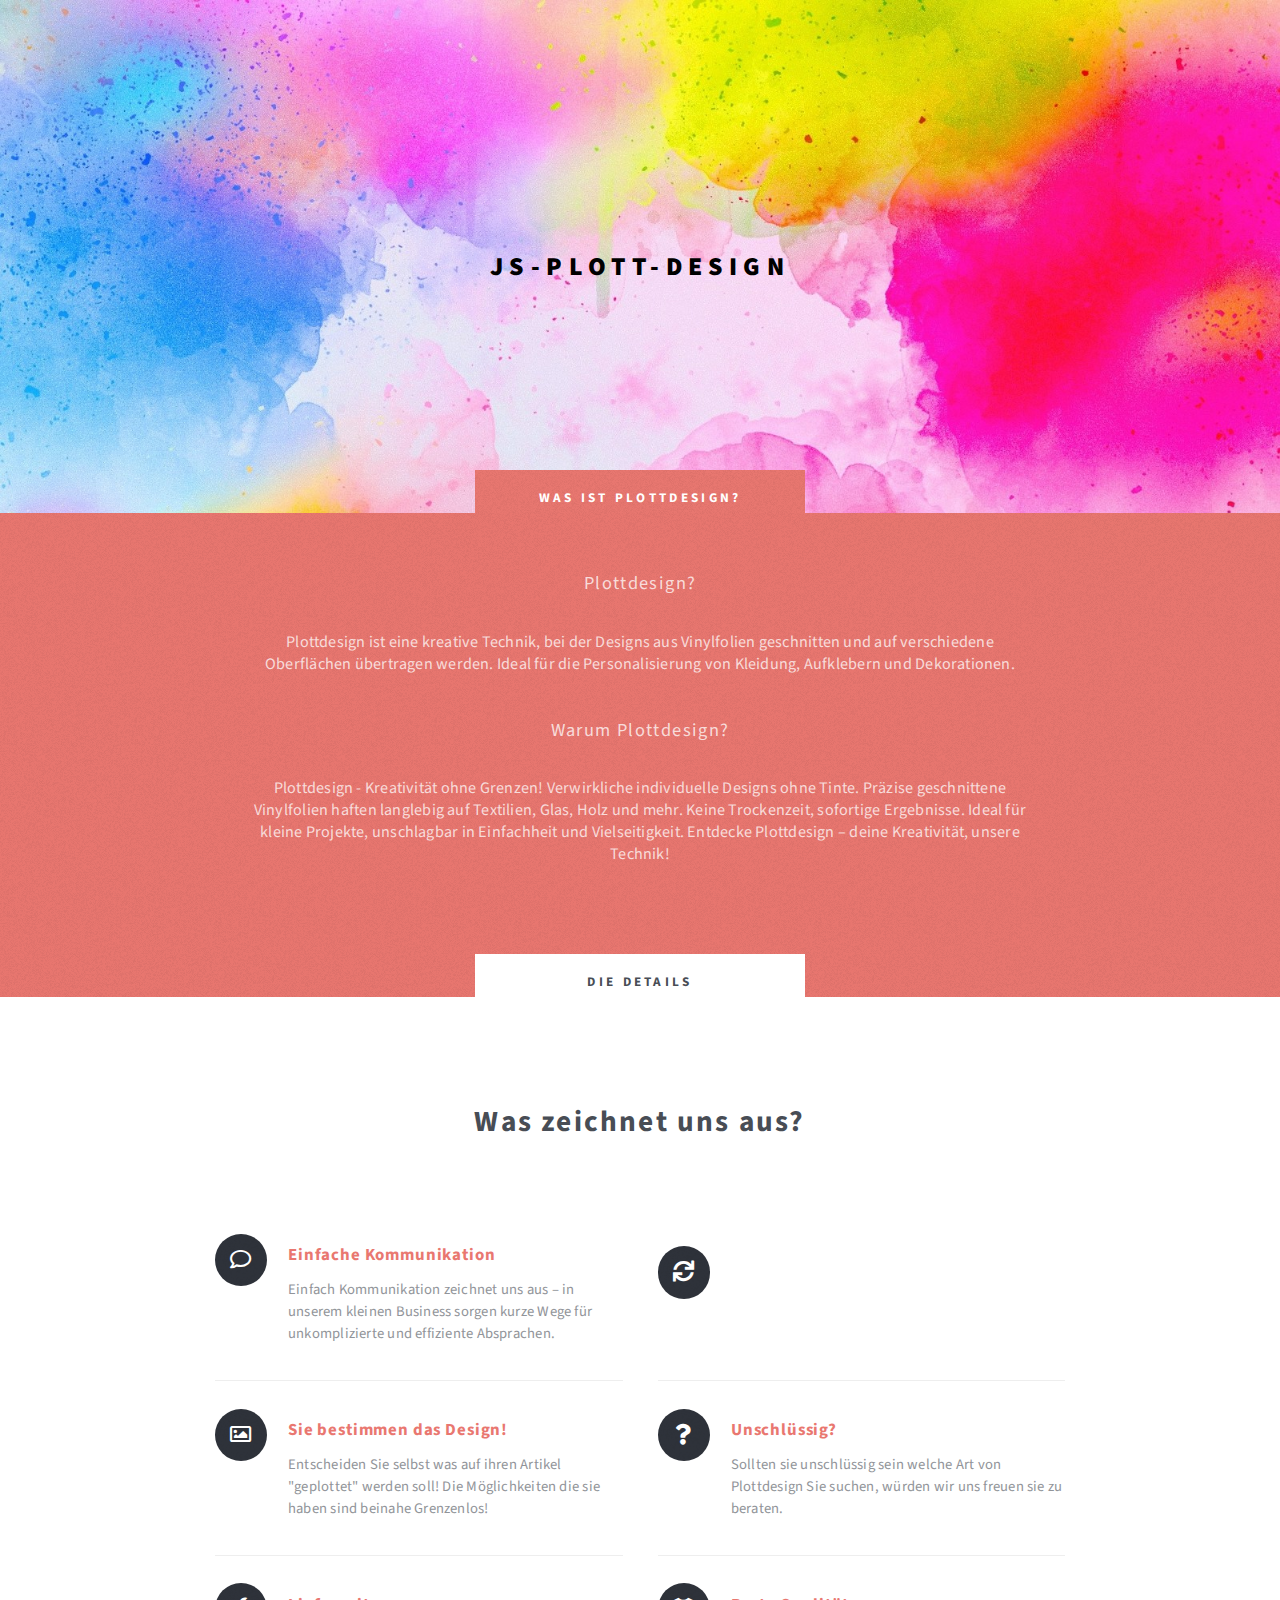
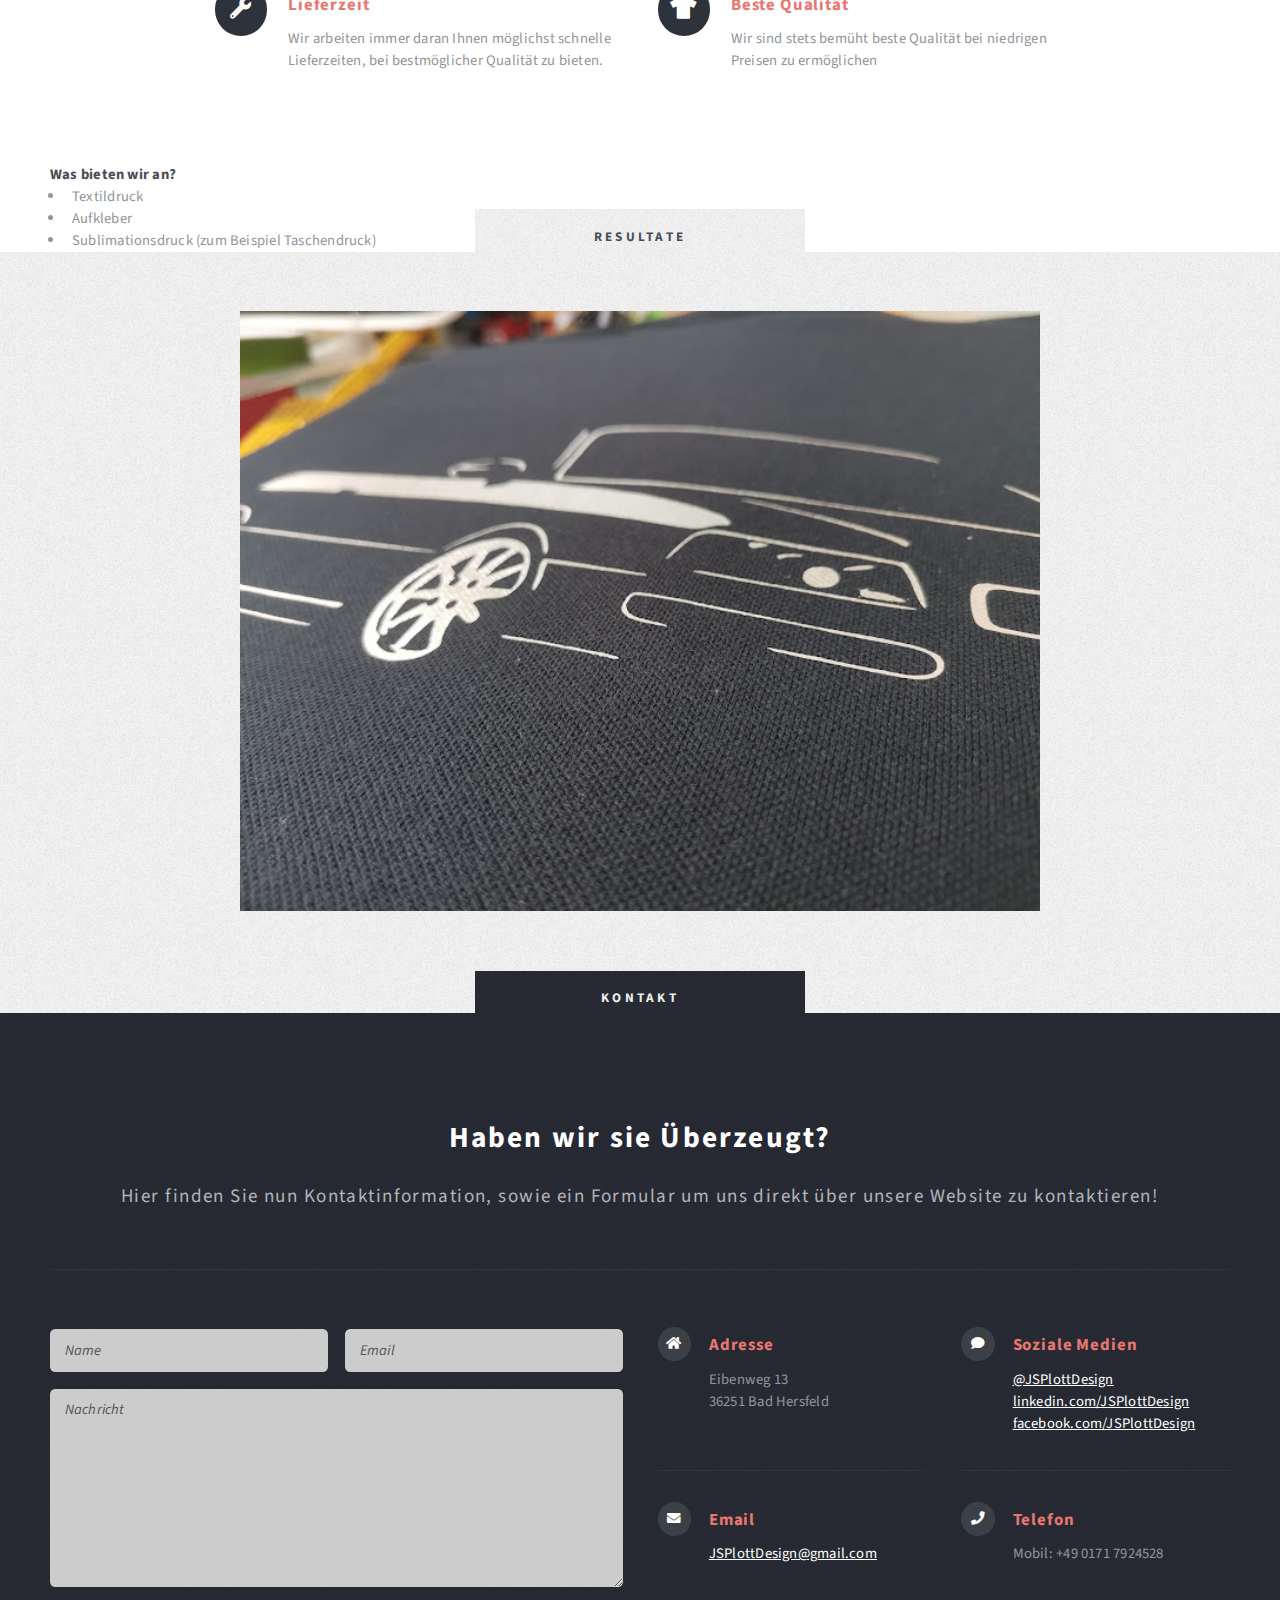
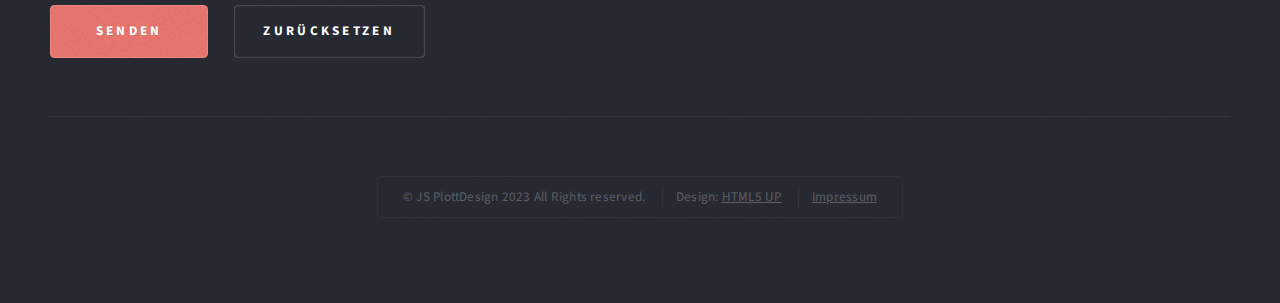
<file: index.html>
<!DOCTYPE HTML>
<html>

<head>
	<title>JS Plottdesign</title>
	<meta charset="utf-8" />
	<meta name="viewport" content="width=device-width, initial-scale=1, user-scalable=no" />
	<link rel="stylesheet" href="assets/css/main.css" />
	<style>
		.slideshow-container {
			position: relative;
			width: 100%;
			height: 600px;
			/* Adjust height as needed */
			overflow: hidden;
		}

		.mySlides {
			position: absolute;
			top: 0;
			left: 0;
			width: 100%;
			height: 100%;
			opacity: 0;
			transition: opacity 1s;
		}

		.mySlides img {
			width: 100%;
			height: 100%;
			object-fit: contain;
		}

		.mySlides.active {
			opacity: 1;
		}

		#header {
			background-image: url("hintergrund.jpg");

		}

		#header h1 {
			color: black;
		}
	</style>
</head>

<body class="homepage is-preload">
	<div id="page-wrapper">

		<section id="header" class="wrapper">
			<div id="logo">
				<h1><a href="index.html">JS-Plott-Design</a></h1>
				<p></p>
			</div>
		</section>

		<section id="intro" class="wrapper style1">
			<div class="title">Was ist Plottdesign?</div>
			<div class="container">
				<p class="style1">Plottdesign?</p>
				<p class="style3">Plottdesign ist eine kreative Technik, bei der Designs aus Vinylfolien geschnitten und
					auf verschiedene Oberflächen
					übertragen werden. Ideal für die Personalisierung von Kleidung, Aufklebern und Dekorationen.</p>
				<br><br>
				<p class="style1">Warum Plottdesign?</p>
				<p class="style3">Plottdesign - Kreativität ohne Grenzen! Verwirkliche individuelle Designs ohne Tinte.
					Präzise geschnittene Vinylfolien
					haften langlebig auf Textilien, Glas, Holz und mehr. Keine Trockenzeit, sofortige Ergebnisse. Ideal
					für kleine Projekte,
					unschlagbar in Einfachheit und Vielseitigkeit. Entdecke Plottdesign – deine Kreativität, unsere
					Technik!</p>
				</p>
				</ul>
			</div>
		</section>

		<section id="main" class="wrapper style2">
			<div class="title">Die Details</div>
			<div class="container">

				<section id="features">
					<header class="style1">
						<h2>Was zeichnet uns aus?</h2>
						<p></p>
					</header>
					<div class="feature-list">
						<div class="row">
							<div class="col-6 col-12-medium">
								<section>
									<h3 class="icon fa-comment">Einfache Kommunikation</h3>
									<p>Einfach Kommunikation zeichnet uns aus – in unserem kleinen Business sorgen kurze
										Wege für unkomplizierte und effiziente
										Absprachen.</p>
								</section>
							</div>
							<div class="col-6 col-12-medium">
								<section>
									<h3 class="icon solid fa-sync"></h3>
									<p></p>
								</section>
							</div>
							<div class="col-6 col-12-medium">
								<section>
									<h3 class="icon fa-image">Sie bestimmen das Design!</h3>
									<p>Entscheiden Sie selbst was auf ihren Artikel "geplottet" werden soll! Die
										Möglichkeiten die sie haben sind beinahe
										Grenzenlos!</p>
								</section>
							</div>
							<div class="col-6 col-12-medium">
								<section>
									<h3 class="icon solid fa-question">Unschlüssig?</h3>
									<p>Sollten sie unschlüssig sein welche Art von Plottdesign Sie suchen, würden wir
										uns freuen sie zu beraten.</p>
								</section>
							</div>
							<div class="col-6 col-12-medium">
								<section>
									<h3 class="icon solid fa-wrench">Lieferzeit</h3>
									<p>Wir arbeiten immer daran Ihnen möglichst schnelle Lieferzeiten, bei bestmöglicher
										Qualität zu bieten.</p>
								</section>
							</div>
							<div class="col-6 col-12-medium">
								<section>
									<h3 class="icon solid fa-tshirt">Beste Qualität</h3>
									<p>Wir sind stets bemüht beste Qualität bei niedrigen Preisen zu ermöglichen</p>
								</section>
							</div>
						</div>
					</div>
				</section>
			</div>
		</section>

		<div class="container">
  <section class="wrapper-style-2">
    <h2>Was bieten wir an?</h2>
    <ul class="list-group">
      <li class="list-group-item">Textildruck</li>
      <li class="list-group-item">Aufkleber</li>
      <li class="list-group-item">Sublimationsdruck (zum Beispiel Taschendruck)</li>
    </ul>
  </section>
</div>
		<section id="highlights" class="wrapper style3">
			<div class="title">Resultate</div>
			<div class="container">
				<center>

					<div class="slideshow-container">
						<div class="mySlides">
							<img src="IMG_20210916_144454.jpg" alt="">
						</div>
						<div class="mySlides">
							<img src="2023-04-02.jpg" alt="">
						</div>
						<div class="mySlides">
							<img src="2023-04-02 (1).jpg" alt="">
						</div>
						<!-- Add more slides as needed -->
					</div>
				</center>
			</div>
		</section>

		<!-- Footer -->
		<section id="footer" class="wrapper">
			<div class="title">Kontakt</div>
			<div class="container">
				<header class="style1">
					<h2>Haben wir sie Überzeugt?</h2>
					<p>
						Hier finden Sie nun Kontaktinformation, sowie ein Formular um uns direkt über unsere Website zu
						kontaktieren!
					</p>
				</header>
				<div class="row">
					<div class="col-6 col-12-medium">
						<!-- Contact Form -->
						<section>
							<form method="post" action="post.php">
								<div class="row gtr-50">
									<div class="col-6 col-12-small">
										<input type="text" name="name" id="contact-name" placeholder="Name" />
									</div>
									<div class="col-6 col-12-small">
										<input type="text" name="email" id="contact-email" placeholder="Email" />
									</div>
									<div class="col-12">
										<textarea name="message" id="contact-message" placeholder="Nachricht"
											rows="8"></textarea>
									</div>
									<div class="col-12">
										<ul class="actions">
											<li><input type="submit" class="style1" value="Senden" /></li>
											<li><input type="reset" class="style2" value="Zurücksetzen" /></li>
										</ul>
									</div>
								</div>
							</form>
						</section>
					</div>
					<div class="col-6 col-12-medium">
						<!-- Contact -->
						<section class="feature-list small">
							<div class="row">
								<div class="col-6 col-12-small">
									<section>
										<h3 class="icon solid fa-home">Adresse</h3>
										<p>
											Eibenweg 13<br />
											36251 Bad Hersfeld
										</p>
									</section>
								</div>
								<div class="col-6 col-12-small">
									<section>
										<h3 class="icon solid fa-comment">Soziale Medien</h3>
										<p>
											<a href="#">@JSPlottDesign</a><br />
											<a href="#">linkedin.com/JSPlottDesign</a><br />
											<a href="#">facebook.com/JSPlottDesign</a>
										</p>
									</section>
								</div>
								<div class="col-6 col-12-small">
									<section>
										<h3 class="icon solid fa-envelope">Email</h3>
										<p>
											<a href="#">JSPlottDesign@gmail.com</a>
										</p>
									</section>
								</div>
								<div class="col-6 col-12-small">
									<section>
										<h3 class="icon solid fa-phone">Telefon</h3>
										<p>
											Mobil: +49 0171 7924528<br>
										</p>
									</section>
								</div>
							</div>
						</section>
					</div>
				</div>
				<div id="copyright">
					<ul>
						<li>&copy; JS PlottDesign 2023 All Rights reserved.</li>
						<li>Design: <a href="http://html5up.net">HTML5 UP</a></li>
						<li><a href="impressum.html">Impressum</a></li>
					</ul>
				</div>
			</div>
		</section>
	</div>

	<!-- Scripts -->
	<script src="assets/js/jquery.min.js"></script>
	<script src="assets/js/jquery.dropotron.min.js"></script>
	<script src="assets/js/browser.min.js"></script>
	<script src="assets/js/breakpoints.min.js"></script>
	<script src="assets/js/util.js"></script>
	<script src="assets/js/main.js"></script>
	<script>
		let slideIndex = 0;
		showSlides();

		function showSlides() {
			let i;
			let slides = document.getElementsByClassName("mySlides");
			for (i = 0; i < slides.length; i++) {
				slides[i].style.opacity = 0;
			}
			slideIndex++;
			if (slideIndex > slides.length) {
				slideIndex = 1
			}
			slides[slideIndex - 1].style.opacity = 1;
			setTimeout(showSlides, 3000); // Change slide every 3 seconds
		}

	</script>
</body>

</html>
</file>
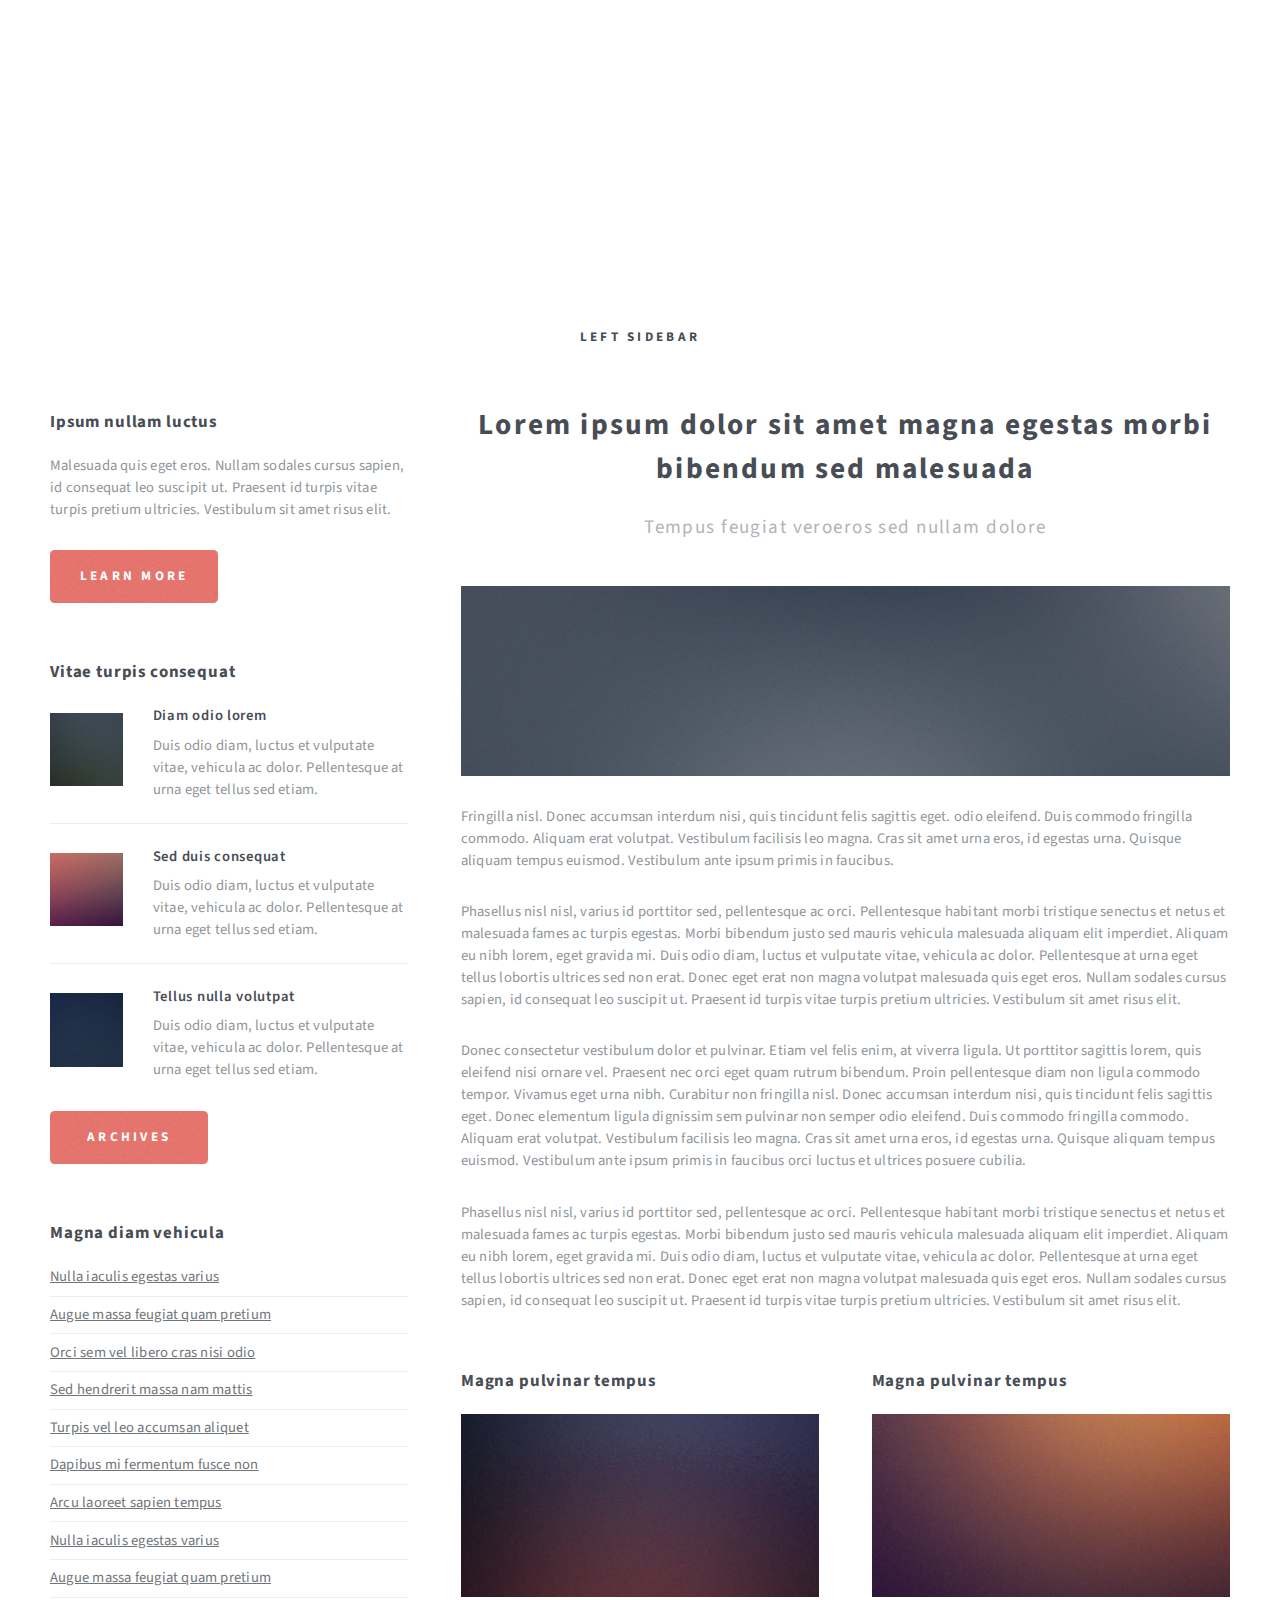
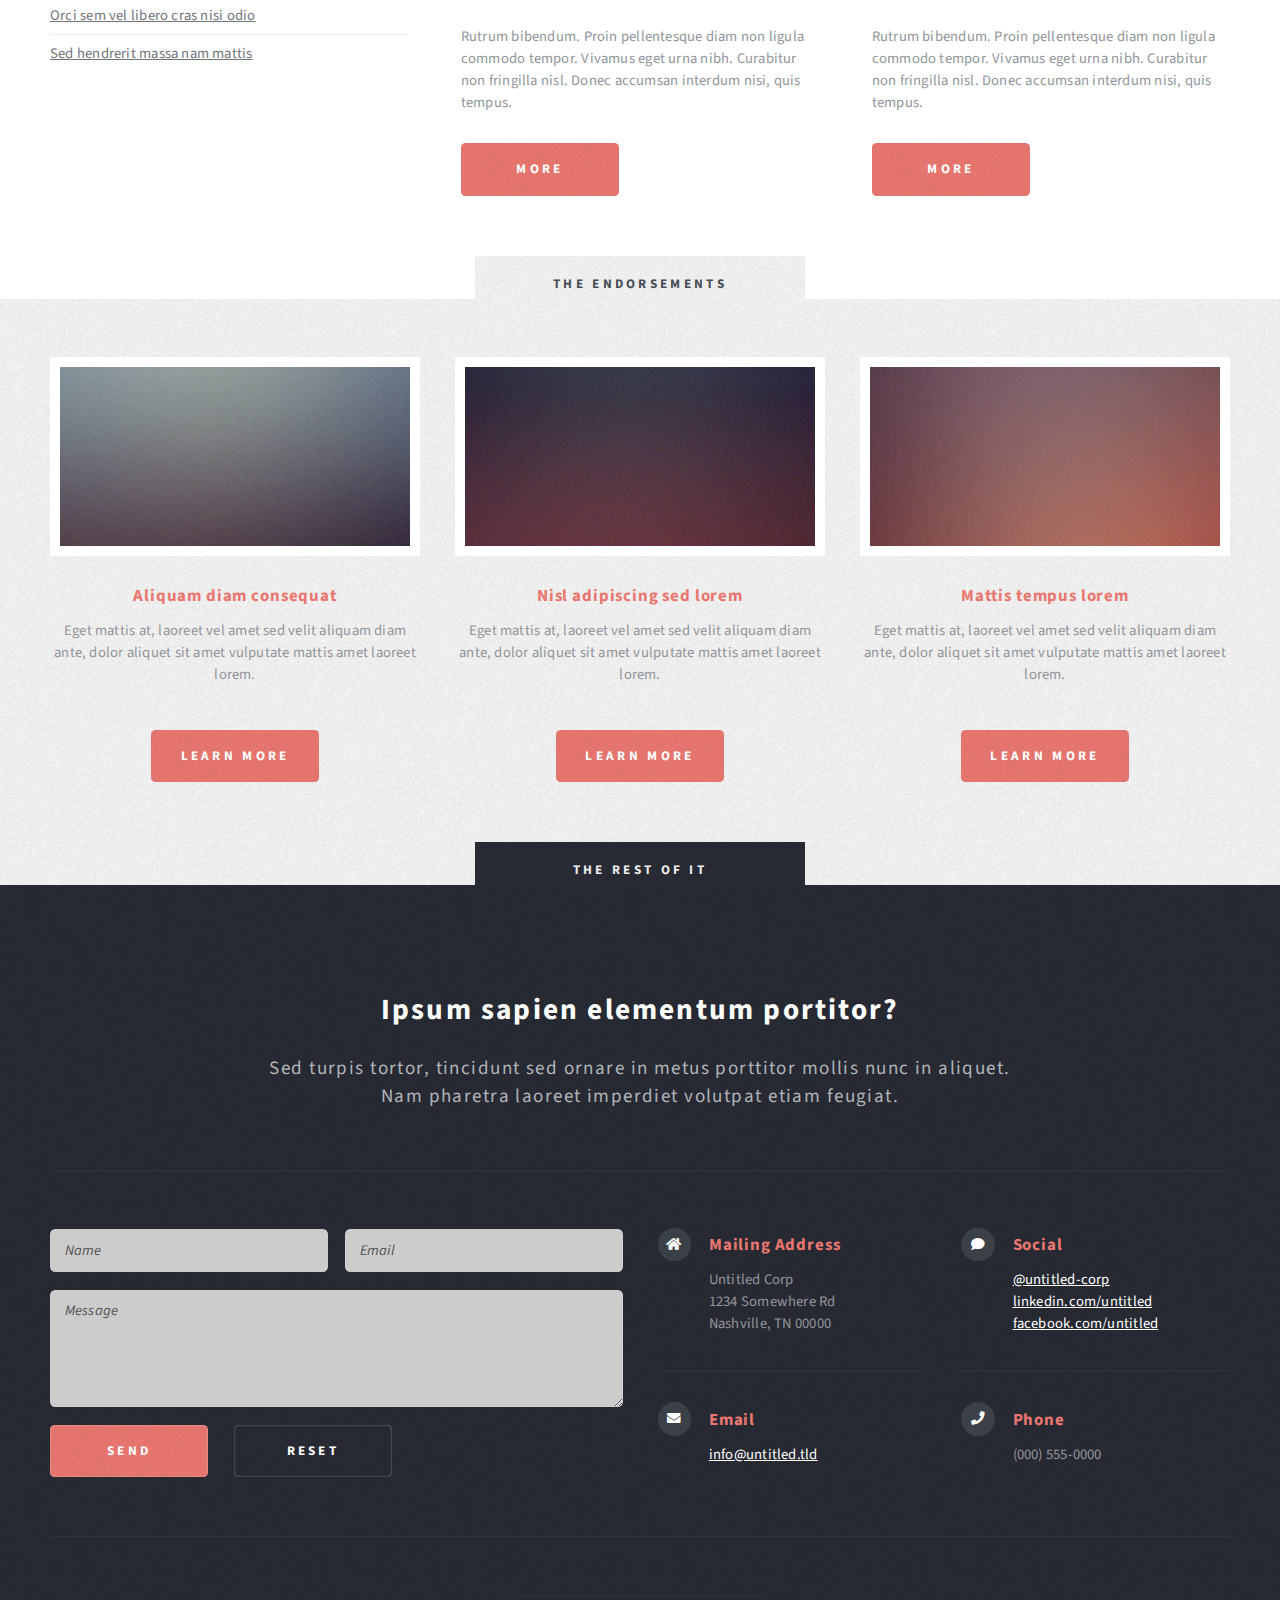
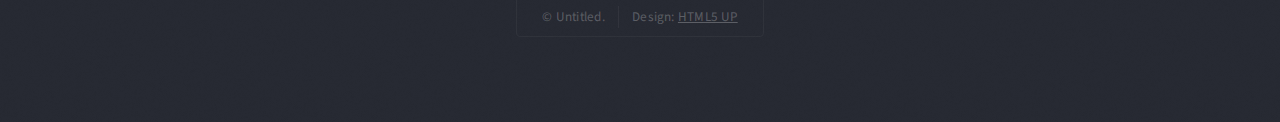
<file: left-sidebar.html>
<!DOCTYPE HTML>
<!--
	Escape Velocity by HTML5 UP
	html5up.net | @ajlkn
	Free for personal and commercial use under the CCA 3.0 license (html5up.net/license)
-->
<html>
	<head>
		<title>Left Sidebar - Escape Velocity by HTML5 UP</title>
		<meta charset="utf-8" />
		<meta name="viewport" content="width=device-width, initial-scale=1, user-scalable=no" />
		<link rel="stylesheet" href="assets/css/main.css" />
	</head>
	<body class="left-sidebar is-preload">
		<div id="page-wrapper">

			<!-- Header -->
				<section id="header" class="wrapper">

					<!-- Logo -->
						<div id="logo">
							<h1><a href="index.html">Escape Velocity</a></h1>
							<p>A free responsive site template by HTML5 UP</p>
						</div>

					<!-- Nav -->
						<nav id="nav">
							<ul>
								<li><a href="index.html">Home</a></li>
								<li>
									<a href="#">Dropdown</a>
									<ul>
										<li><a href="#">Lorem ipsum</a></li>
										<li><a href="#">Magna veroeros</a></li>
										<li><a href="#">Etiam nisl</a></li>
										<li>
											<a href="#">Sed consequat</a>
											<ul>
												<li><a href="#">Lorem dolor</a></li>
												<li><a href="#">Amet consequat</a></li>
												<li><a href="#">Magna phasellus</a></li>
												<li><a href="#">Etiam nisl</a></li>
												<li><a href="#">Sed feugiat</a></li>
											</ul>
										</li>
										<li><a href="#">Nisl tempus</a></li>
									</ul>
								</li>
								<li class="current"><a href="left-sidebar.html">Left Sidebar</a></li>
								<li><a href="right-sidebar.html">Right Sidebar</a></li>
								<li><a href="no-sidebar.html">No Sidebar</a></li>
							</ul>
						</nav>

				</section>

			<!-- Main -->
				<section id="main" class="wrapper style2">
					<div class="title">Left Sidebar</div>
					<div class="container">
						<div class="row gtr-150">
							<div class="col-4 col-12-medium">

								<!-- Sidebar -->
									<div id="sidebar">
										<section class="box">
											<header>
												<h2>Ipsum nullam luctus</h2>
											</header>
											<p>Malesuada quis eget eros. Nullam sodales cursus sapien, id consequat
											leo suscipit ut. Praesent id turpis vitae turpis pretium ultricies. Vestibulum sit
											amet risus elit.</p>
											<a href="#" class="button style1">Learn More</a>
										</section>
										<section class="box">
											<header>
												<h2>Vitae turpis consequat</h2>
											</header>
											<ul class="style2">
												<li>
													<article class="box post-excerpt">
														<a href="#" class="image left"><img src="images/pic08.jpg" alt="" /></a>
														<h3><a href="#">Diam odio lorem</a></h3>
														<p>Duis odio diam, luctus et vulputate vitae, vehicula ac dolor. Pellentesque at urna eget tellus sed etiam.</p>
													</article>
												</li>
												<li>
													<article class="box post-excerpt">
														<a href="#" class="image left"><img src="images/pic09.jpg" alt="" /></a>
														<h3><a href="#">Sed duis consequat</a></h3>
														<p>Duis odio diam, luctus et vulputate vitae, vehicula ac dolor. Pellentesque at urna eget tellus sed etiam.</p>
													</article>
												</li>
												<li>
													<article class="box post-excerpt">
														<a href="#" class="image left"><img src="images/pic10.jpg" alt="" /></a>
														<h3><a href="#">Tellus nulla volutpat</a></h3>
														<p>Duis odio diam, luctus et vulputate vitae, vehicula ac dolor. Pellentesque at urna eget tellus sed etiam.</p>
													</article>
												</li>
											</ul>
											<a href="#" class="button style1">Archives</a>
										</section>
										<section class="box">
											<header>
												<h2>Magna diam vehicula</h2>
											</header>
											<ul class="style3">
												<li><a href="#">Nulla iaculis egestas varius</a></li>
												<li><a href="#">Augue massa feugiat quam pretium</a></li>
												<li><a href="#">Orci sem vel libero cras nisi odio</a></li>
												<li><a href="#">Sed hendrerit massa nam mattis</a></li>
												<li><a href="#">Turpis vel leo accumsan aliquet</a></li>
												<li><a href="#">Dapibus mi fermentum fusce non</a></li>
												<li><a href="#">Arcu laoreet sapien tempus</a></li>
												<li><a href="#">Nulla iaculis egestas varius</a></li>
												<li><a href="#">Augue massa feugiat quam pretium</a></li>
												<li><a href="#">Orci sem vel libero cras nisi odio</a></li>
												<li><a href="#">Sed hendrerit massa nam mattis</a></li>
											</ul>
										</section>
									</div>

							</div>
							<div class="col-8 col-12-medium imp-medium">

								<!-- Content -->
									<div id="content">
										<article class="box post">
											<header class="style1">
												<h2>Lorem ipsum dolor sit amet magna egestas morbi bibendum sed malesuada</h2>
												<p>Tempus feugiat veroeros sed nullam dolore</p>
											</header>
											<a href="#" class="image featured">
												<img src="images/pic01.jpg" alt="" />
											</a>
											<p>Fringilla nisl. Donec accumsan interdum nisi, quis tincidunt felis sagittis eget.
											odio eleifend. Duis commodo fringilla commodo. Aliquam erat volutpat. Vestibulum
											facilisis leo magna. Cras sit amet urna eros, id egestas urna. Quisque aliquam
											tempus euismod. Vestibulum ante ipsum primis in faucibus.</p>
											<p>Phasellus nisl nisl, varius id porttitor sed, pellentesque ac orci. Pellentesque
											habitant morbi tristique senectus et netus et malesuada fames ac turpis egestas. Morbi
											bibendum justo sed mauris vehicula malesuada aliquam elit imperdiet. Aliquam eu nibh
											lorem, eget gravida mi. Duis odio diam, luctus et vulputate vitae, vehicula ac dolor.
											Pellentesque at urna eget tellus lobortis ultrices sed non erat. Donec eget erat non
											magna volutpat malesuada quis eget eros. Nullam sodales cursus sapien, id consequat
											leo suscipit ut. Praesent id turpis vitae turpis pretium ultricies. Vestibulum sit
											amet risus elit.</p>
											<p>Donec consectetur vestibulum dolor et pulvinar. Etiam vel felis enim, at viverra
											ligula. Ut porttitor sagittis lorem, quis eleifend nisi ornare vel. Praesent nec orci
											eget quam rutrum bibendum. Proin pellentesque diam non ligula commodo tempor. Vivamus
											eget urna nibh. Curabitur non fringilla nisl. Donec accumsan interdum nisi, quis
											tincidunt felis sagittis eget. Donec elementum ligula dignissim sem pulvinar non semper
											odio eleifend. Duis commodo fringilla commodo. Aliquam erat volutpat. Vestibulum
											facilisis leo magna. Cras sit amet urna eros, id egestas urna. Quisque aliquam
											tempus euismod. Vestibulum ante ipsum primis in faucibus orci luctus et ultrices
											posuere cubilia.</p>
											<p>Phasellus nisl nisl, varius id porttitor sed, pellentesque ac orci. Pellentesque
											habitant morbi tristique senectus et netus et malesuada fames ac turpis egestas. Morbi
											bibendum justo sed mauris vehicula malesuada aliquam elit imperdiet. Aliquam eu nibh
											lorem, eget gravida mi. Duis odio diam, luctus et vulputate vitae, vehicula ac dolor.
											Pellentesque at urna eget tellus lobortis ultrices sed non erat. Donec eget erat non
											magna volutpat malesuada quis eget eros. Nullam sodales cursus sapien, id consequat
											leo suscipit ut. Praesent id turpis vitae turpis pretium ultricies. Vestibulum sit
											amet risus elit.</p>
										</article>
										<div class="row gtr-150">
											<div class="col-6 col-12-small">
												<section class="box">
													<header>
														<h2>Magna pulvinar tempus</h2>
													</header>
													<a href="#" class="image featured"><img src="images/pic05.jpg" alt="" /></a>
													<p>Rutrum bibendum. Proin pellentesque diam non ligula commodo tempor. Vivamus
													eget urna nibh. Curabitur non fringilla nisl. Donec accumsan interdum nisi, quis
													tempus.</p>
													<a href="#" class="button style1">More</a>
												</section>
											</div>
											<div class="col-6 col-12-small">
												<section class="box">
													<header>
														<h2>Magna pulvinar tempus</h2>
													</header>
													<a href="#" class="image featured"><img src="images/pic06.jpg" alt="" /></a>
													<p>Rutrum bibendum. Proin pellentesque diam non ligula commodo tempor. Vivamus
													eget urna nibh. Curabitur non fringilla nisl. Donec accumsan interdum nisi, quis
													tempus.</p>
													<a href="#" class="button style1">More</a>
												</section>
											</div>
										</div>
									</div>

							</div>
						</div>
					</div>
				</section>

			<!-- Highlights -->
				<section id="highlights" class="wrapper style3">
					<div class="title">The Endorsements</div>
					<div class="container">
						<div class="row aln-center">
							<div class="col-4 col-12-medium">
								<section class="highlight">
									<a href="#" class="image featured"><img src="images/pic02.jpg" alt="" /></a>
									<h3><a href="#">Aliquam diam consequat</a></h3>
									<p>Eget mattis at, laoreet vel amet sed velit aliquam diam ante, dolor aliquet sit amet vulputate mattis amet laoreet lorem.</p>
									<ul class="actions">
										<li><a href="#" class="button style1">Learn More</a></li>
									</ul>
								</section>
							</div>
							<div class="col-4 col-12-medium">
								<section class="highlight">
									<a href="#" class="image featured"><img src="images/pic03.jpg" alt="" /></a>
									<h3><a href="#">Nisl adipiscing sed lorem</a></h3>
									<p>Eget mattis at, laoreet vel amet sed velit aliquam diam ante, dolor aliquet sit amet vulputate mattis amet laoreet lorem.</p>
									<ul class="actions">
										<li><a href="#" class="button style1">Learn More</a></li>
									</ul>
								</section>
							</div>
							<div class="col-4 col-12-medium">
								<section class="highlight">
									<a href="#" class="image featured"><img src="images/pic04.jpg" alt="" /></a>
									<h3><a href="#">Mattis tempus lorem</a></h3>
									<p>Eget mattis at, laoreet vel amet sed velit aliquam diam ante, dolor aliquet sit amet vulputate mattis amet laoreet lorem.</p>
									<ul class="actions">
										<li><a href="#" class="button style1">Learn More</a></li>
									</ul>
								</section>
							</div>
						</div>
					</div>
				</section>

			<!-- Footer -->
				<section id="footer" class="wrapper">
					<div class="title">The Rest Of It</div>
					<div class="container">
						<header class="style1">
							<h2>Ipsum sapien elementum portitor?</h2>
							<p>
								Sed turpis tortor, tincidunt sed ornare in metus porttitor mollis nunc in aliquet.<br />
								Nam pharetra laoreet imperdiet volutpat etiam feugiat.
							</p>
						</header>
						<div class="row">
							<div class="col-6 col-12-medium">

								<!-- Contact Form -->
									<section>
										<form method="post" action="#">
											<div class="row gtr-50">
												<div class="col-6 col-12-small">
													<input type="text" name="name" id="contact-name" placeholder="Name" />
												</div>
												<div class="col-6 col-12-small">
													<input type="text" name="email" id="contact-email" placeholder="Email" />
												</div>
												<div class="col-12">
													<textarea name="message" id="contact-message" placeholder="Message" rows="4"></textarea>
												</div>
												<div class="col-12">
													<ul class="actions">
														<li><input type="submit" class="style1" value="Send" /></li>
														<li><input type="reset" class="style2" value="Reset" /></li>
													</ul>
												</div>
											</div>
										</form>
									</section>

							</div>
							<div class="col-6 col-12-medium">

								<!-- Contact -->
									<section class="feature-list small">
										<div class="row">
											<div class="col-6 col-12-small">
												<section>
													<h3 class="icon solid fa-home">Mailing Address</h3>
													<p>
														Untitled Corp<br />
														1234 Somewhere Rd<br />
														Nashville, TN 00000
													</p>
												</section>
											</div>
											<div class="col-6 col-12-small">
												<section>
													<h3 class="icon solid fa-comment">Social</h3>
													<p>
														<a href="#">@untitled-corp</a><br />
														<a href="#">linkedin.com/untitled</a><br />
														<a href="#">facebook.com/untitled</a>
													</p>
												</section>
											</div>
											<div class="col-6 col-12-small">
												<section>
													<h3 class="icon solid fa-envelope">Email</h3>
													<p>
														<a href="#">info@untitled.tld</a>
													</p>
												</section>
											</div>
											<div class="col-6 col-12-small">
												<section>
													<h3 class="icon solid fa-phone">Phone</h3>
													<p>
														(000) 555-0000
													</p>
												</section>
											</div>
										</div>
									</section>

							</div>
						</div>
						<div id="copyright">
							<ul>
								<li>&copy; Untitled.</li><li>Design: <a href="http://html5up.net">HTML5 UP</a></li>
							</ul>
						</div>
					</div>
				</section>

		</div>

		<!-- Scripts -->
			<script src="assets/js/jquery.min.js"></script>
			<script src="assets/js/jquery.dropotron.min.js"></script>
			<script src="assets/js/browser.min.js"></script>
			<script src="assets/js/breakpoints.min.js"></script>
			<script src="assets/js/util.js"></script>
			<script src="assets/js/main.js"></script>

	</body>
</html>
</file>
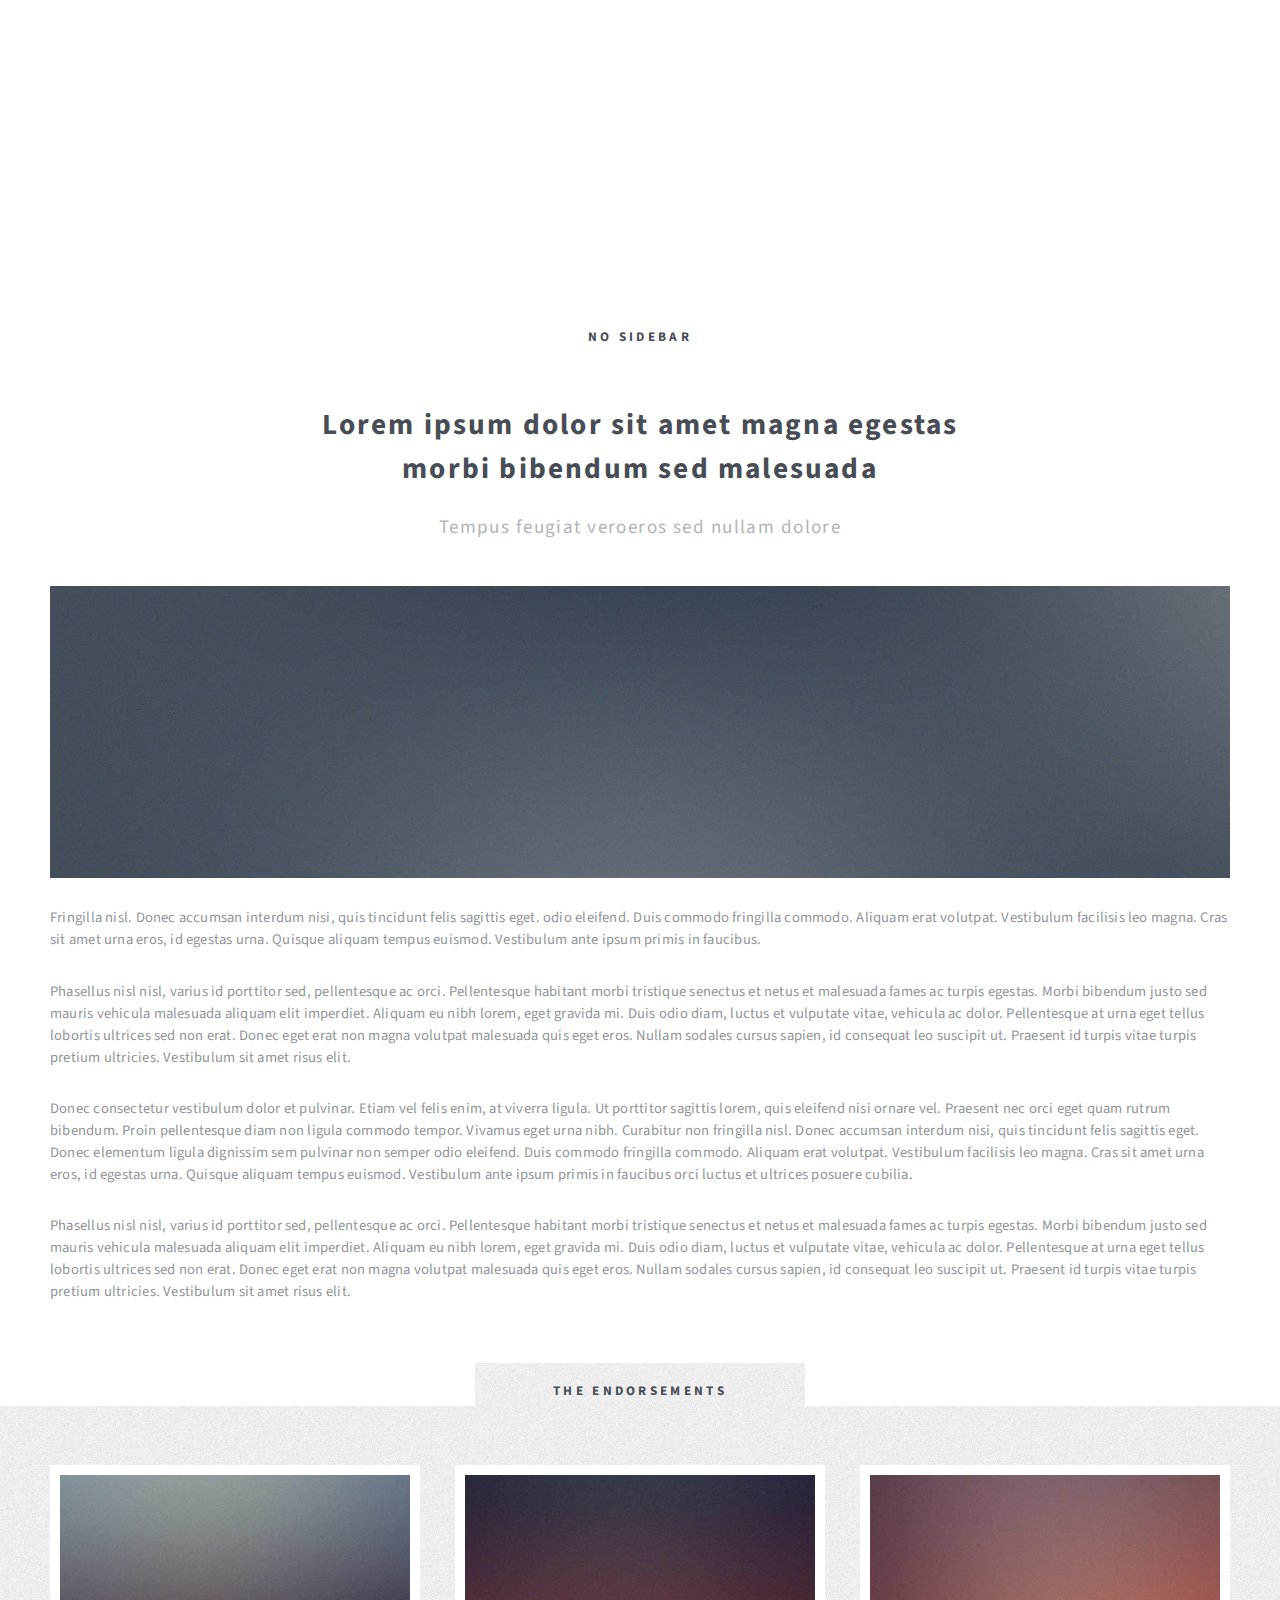
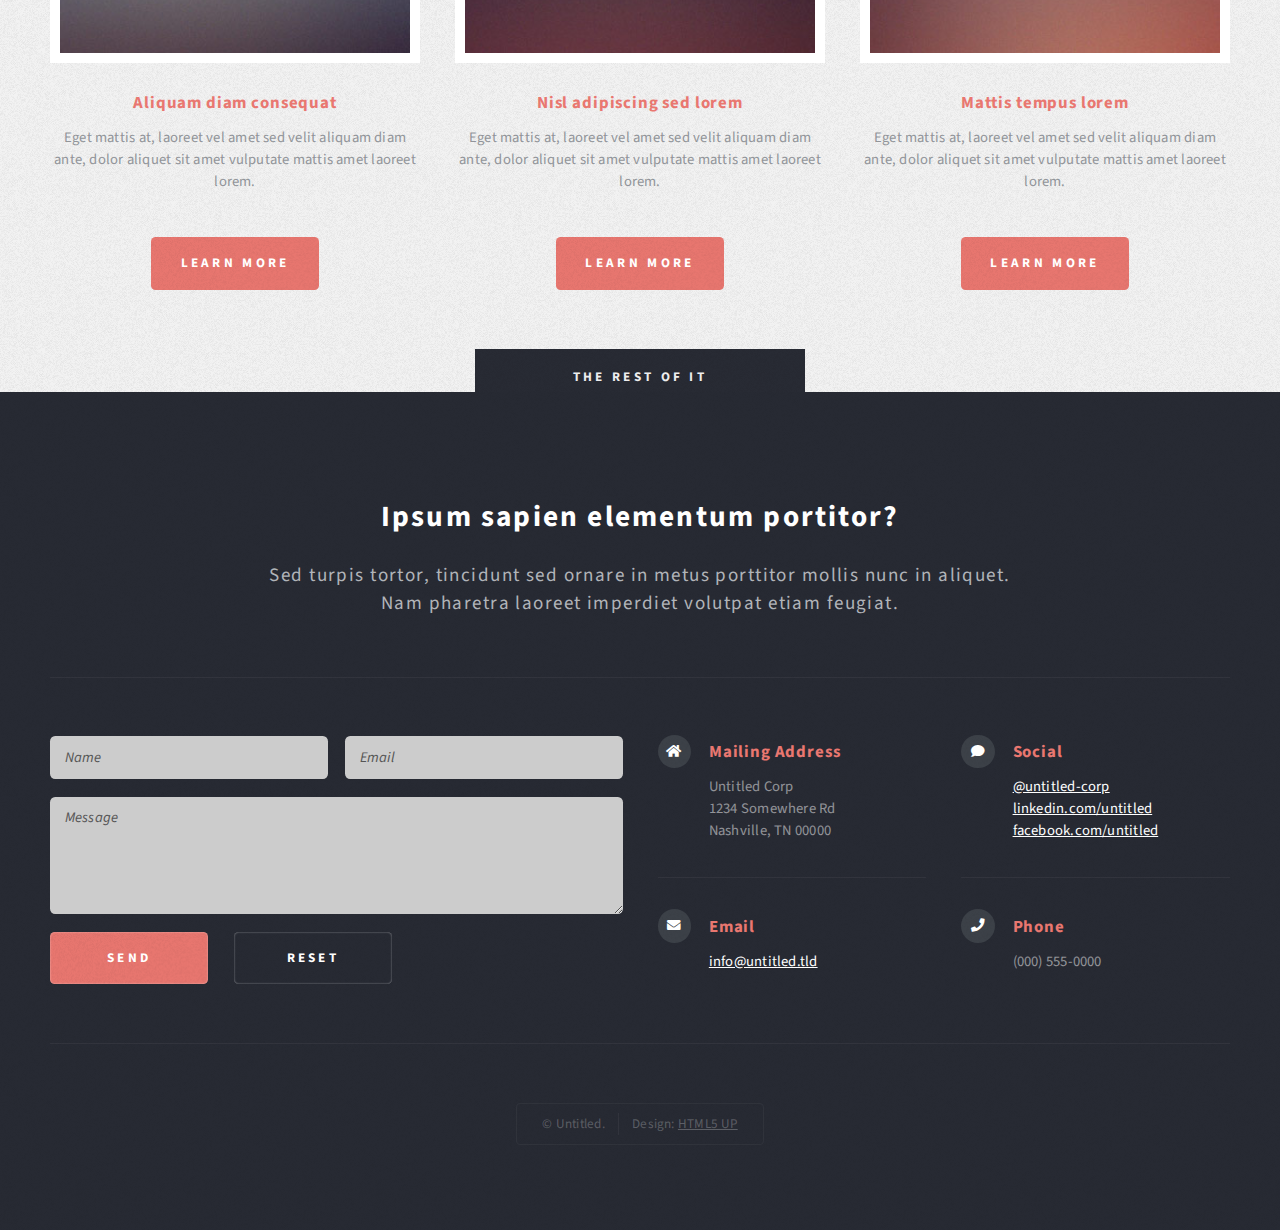
<file: no-sidebar.html>
<!DOCTYPE HTML>
<!--
	Escape Velocity by HTML5 UP
	html5up.net | @ajlkn
	Free for personal and commercial use under the CCA 3.0 license (html5up.net/license)
-->
<html>
	<head>
		<title>No Sidebar - Escape Velocity by HTML5 UP</title>
		<meta charset="utf-8" />
		<meta name="viewport" content="width=device-width, initial-scale=1, user-scalable=no" />
		<link rel="stylesheet" href="assets/css/main.css" />
	</head>
	<body class="no-sidebar is-preload">
		<div id="page-wrapper">

			<!-- Header -->
				<section id="header" class="wrapper">

					<!-- Logo -->
						<div id="logo">
							<h1><a href="index.html">Escape Velocity</a></h1>
							<p>A free responsive site template by HTML5 UP</p>
						</div>

					<!-- Nav -->
						<nav id="nav">
							<ul>
								<li><a href="index.html">Home</a></li>
								<li>
									<a href="#">Dropdown</a>
									<ul>
										<li><a href="#">Lorem ipsum</a></li>
										<li><a href="#">Magna veroeros</a></li>
										<li><a href="#">Etiam nisl</a></li>
										<li>
											<a href="#">Sed consequat</a>
											<ul>
												<li><a href="#">Lorem dolor</a></li>
												<li><a href="#">Amet consequat</a></li>
												<li><a href="#">Magna phasellus</a></li>
												<li><a href="#">Etiam nisl</a></li>
												<li><a href="#">Sed feugiat</a></li>
											</ul>
										</li>
										<li><a href="#">Nisl tempus</a></li>
									</ul>
								</li>
								<li><a href="left-sidebar.html">Left Sidebar</a></li>
								<li><a href="right-sidebar.html">Right Sidebar</a></li>
								<li class="current"><a href="no-sidebar.html">No Sidebar</a></li>
							</ul>
						</nav>

				</section>

			<!-- Main -->
				<div id="main" class="wrapper style2">
					<div class="title">No Sidebar</div>
					<div class="container">

						<!-- Content -->
							<div id="content">
								<article class="box post">
									<header class="style1">
										<h2>Lorem ipsum dolor sit amet magna egestas<br class="mobile-hide" />
										morbi bibendum sed malesuada</h2>
										<p>Tempus feugiat veroeros sed nullam dolore</p>
									</header>
									<a href="#" class="image featured">
										<img src="images/pic01.jpg" alt="" />
									</a>
									<p>Fringilla nisl. Donec accumsan interdum nisi, quis tincidunt felis sagittis eget.
									odio eleifend. Duis commodo fringilla commodo. Aliquam erat volutpat. Vestibulum
									facilisis leo magna. Cras sit amet urna eros, id egestas urna. Quisque aliquam
									tempus euismod. Vestibulum ante ipsum primis in faucibus.</p>
									<p>Phasellus nisl nisl, varius id porttitor sed, pellentesque ac orci. Pellentesque
									habitant morbi tristique senectus et netus et malesuada fames ac turpis egestas. Morbi
									bibendum justo sed mauris vehicula malesuada aliquam elit imperdiet. Aliquam eu nibh
									lorem, eget gravida mi. Duis odio diam, luctus et vulputate vitae, vehicula ac dolor.
									Pellentesque at urna eget tellus lobortis ultrices sed non erat. Donec eget erat non
									magna volutpat malesuada quis eget eros. Nullam sodales cursus sapien, id consequat
									leo suscipit ut. Praesent id turpis vitae turpis pretium ultricies. Vestibulum sit
									amet risus elit.</p>
									<p>Donec consectetur vestibulum dolor et pulvinar. Etiam vel felis enim, at viverra
									ligula. Ut porttitor sagittis lorem, quis eleifend nisi ornare vel. Praesent nec orci
									eget quam rutrum bibendum. Proin pellentesque diam non ligula commodo tempor. Vivamus
									eget urna nibh. Curabitur non fringilla nisl. Donec accumsan interdum nisi, quis
									tincidunt felis sagittis eget. Donec elementum ligula dignissim sem pulvinar non semper
									odio eleifend. Duis commodo fringilla commodo. Aliquam erat volutpat. Vestibulum
									facilisis leo magna. Cras sit amet urna eros, id egestas urna. Quisque aliquam
									tempus euismod. Vestibulum ante ipsum primis in faucibus orci luctus et ultrices
									posuere cubilia.</p>
									<p>Phasellus nisl nisl, varius id porttitor sed, pellentesque ac orci. Pellentesque
									habitant morbi tristique senectus et netus et malesuada fames ac turpis egestas. Morbi
									bibendum justo sed mauris vehicula malesuada aliquam elit imperdiet. Aliquam eu nibh
									lorem, eget gravida mi. Duis odio diam, luctus et vulputate vitae, vehicula ac dolor.
									Pellentesque at urna eget tellus lobortis ultrices sed non erat. Donec eget erat non
									magna volutpat malesuada quis eget eros. Nullam sodales cursus sapien, id consequat
									leo suscipit ut. Praesent id turpis vitae turpis pretium ultricies. Vestibulum sit
									amet risus elit.</p>
								</article>
							</div>

					</div>
				</div>

			<!-- Highlights -->
				<section id="highlights" class="wrapper style3">
					<div class="title">The Endorsements</div>
					<div class="container">
						<div class="row aln-center">
							<div class="col-4 col-12-medium">
								<section class="highlight">
									<a href="#" class="image featured"><img src="images/pic02.jpg" alt="" /></a>
									<h3><a href="#">Aliquam diam consequat</a></h3>
									<p>Eget mattis at, laoreet vel amet sed velit aliquam diam ante, dolor aliquet sit amet vulputate mattis amet laoreet lorem.</p>
									<ul class="actions">
										<li><a href="#" class="button style1">Learn More</a></li>
									</ul>
								</section>
							</div>
							<div class="col-4 col-12-medium">
								<section class="highlight">
									<a href="#" class="image featured"><img src="images/pic03.jpg" alt="" /></a>
									<h3><a href="#">Nisl adipiscing sed lorem</a></h3>
									<p>Eget mattis at, laoreet vel amet sed velit aliquam diam ante, dolor aliquet sit amet vulputate mattis amet laoreet lorem.</p>
									<ul class="actions">
										<li><a href="#" class="button style1">Learn More</a></li>
									</ul>
								</section>
							</div>
							<div class="col-4 col-12-medium">
								<section class="highlight">
									<a href="#" class="image featured"><img src="images/pic04.jpg" alt="" /></a>
									<h3><a href="#">Mattis tempus lorem</a></h3>
									<p>Eget mattis at, laoreet vel amet sed velit aliquam diam ante, dolor aliquet sit amet vulputate mattis amet laoreet lorem.</p>
									<ul class="actions">
										<li><a href="#" class="button style1">Learn More</a></li>
									</ul>
								</section>
							</div>
						</div>
					</div>
				</section>

			<!-- Footer -->
				<section id="footer" class="wrapper">
					<div class="title">The Rest Of It</div>
					<div class="container">
						<header class="style1">
							<h2>Ipsum sapien elementum portitor?</h2>
							<p>
								Sed turpis tortor, tincidunt sed ornare in metus porttitor mollis nunc in aliquet.<br />
								Nam pharetra laoreet imperdiet volutpat etiam feugiat.
							</p>
						</header>
						<div class="row">
							<div class="col-6 col-12-medium">

								<!-- Contact Form -->
									<section>
										<form method="post" action="#">
											<div class="row gtr-50">
												<div class="col-6 col-12-small">
													<input type="text" name="name" id="contact-name" placeholder="Name" />
												</div>
												<div class="col-6 col-12-small">
													<input type="text" name="email" id="contact-email" placeholder="Email" />
												</div>
												<div class="col-12">
													<textarea name="message" id="contact-message" placeholder="Message" rows="4"></textarea>
												</div>
												<div class="col-12">
													<ul class="actions">
														<li><input type="submit" class="style1" value="Send" /></li>
														<li><input type="reset" class="style2" value="Reset" /></li>
													</ul>
												</div>
											</div>
										</form>
									</section>

							</div>
							<div class="col-6 col-12-medium">

								<!-- Contact -->
									<section class="feature-list small">
										<div class="row">
											<div class="col-6 col-12-small">
												<section>
													<h3 class="icon solid fa-home">Mailing Address</h3>
													<p>
														Untitled Corp<br />
														1234 Somewhere Rd<br />
														Nashville, TN 00000
													</p>
												</section>
											</div>
											<div class="col-6 col-12-small">
												<section>
													<h3 class="icon solid fa-comment">Social</h3>
													<p>
														<a href="#">@untitled-corp</a><br />
														<a href="#">linkedin.com/untitled</a><br />
														<a href="#">facebook.com/untitled</a>
													</p>
												</section>
											</div>
											<div class="col-6 col-12-small">
												<section>
													<h3 class="icon solid fa-envelope">Email</h3>
													<p>
														<a href="#">info@untitled.tld</a>
													</p>
												</section>
											</div>
											<div class="col-6 col-12-small">
												<section>
													<h3 class="icon solid fa-phone">Phone</h3>
													<p>
														(000) 555-0000
													</p>
												</section>
											</div>
										</div>
									</section>

							</div>
						</div>
						<div id="copyright">
							<ul>
								<li>&copy; Untitled.</li><li>Design: <a href="http://html5up.net">HTML5 UP</a></li>
							</ul>
						</div>
					</div>
				</section>

		</div>

		<!-- Scripts -->
			<script src="assets/js/jquery.min.js"></script>
			<script src="assets/js/jquery.dropotron.min.js"></script>
			<script src="assets/js/browser.min.js"></script>
			<script src="assets/js/breakpoints.min.js"></script>
			<script src="assets/js/util.js"></script>
			<script src="assets/js/main.js"></script>

	</body>
</html>
</file>
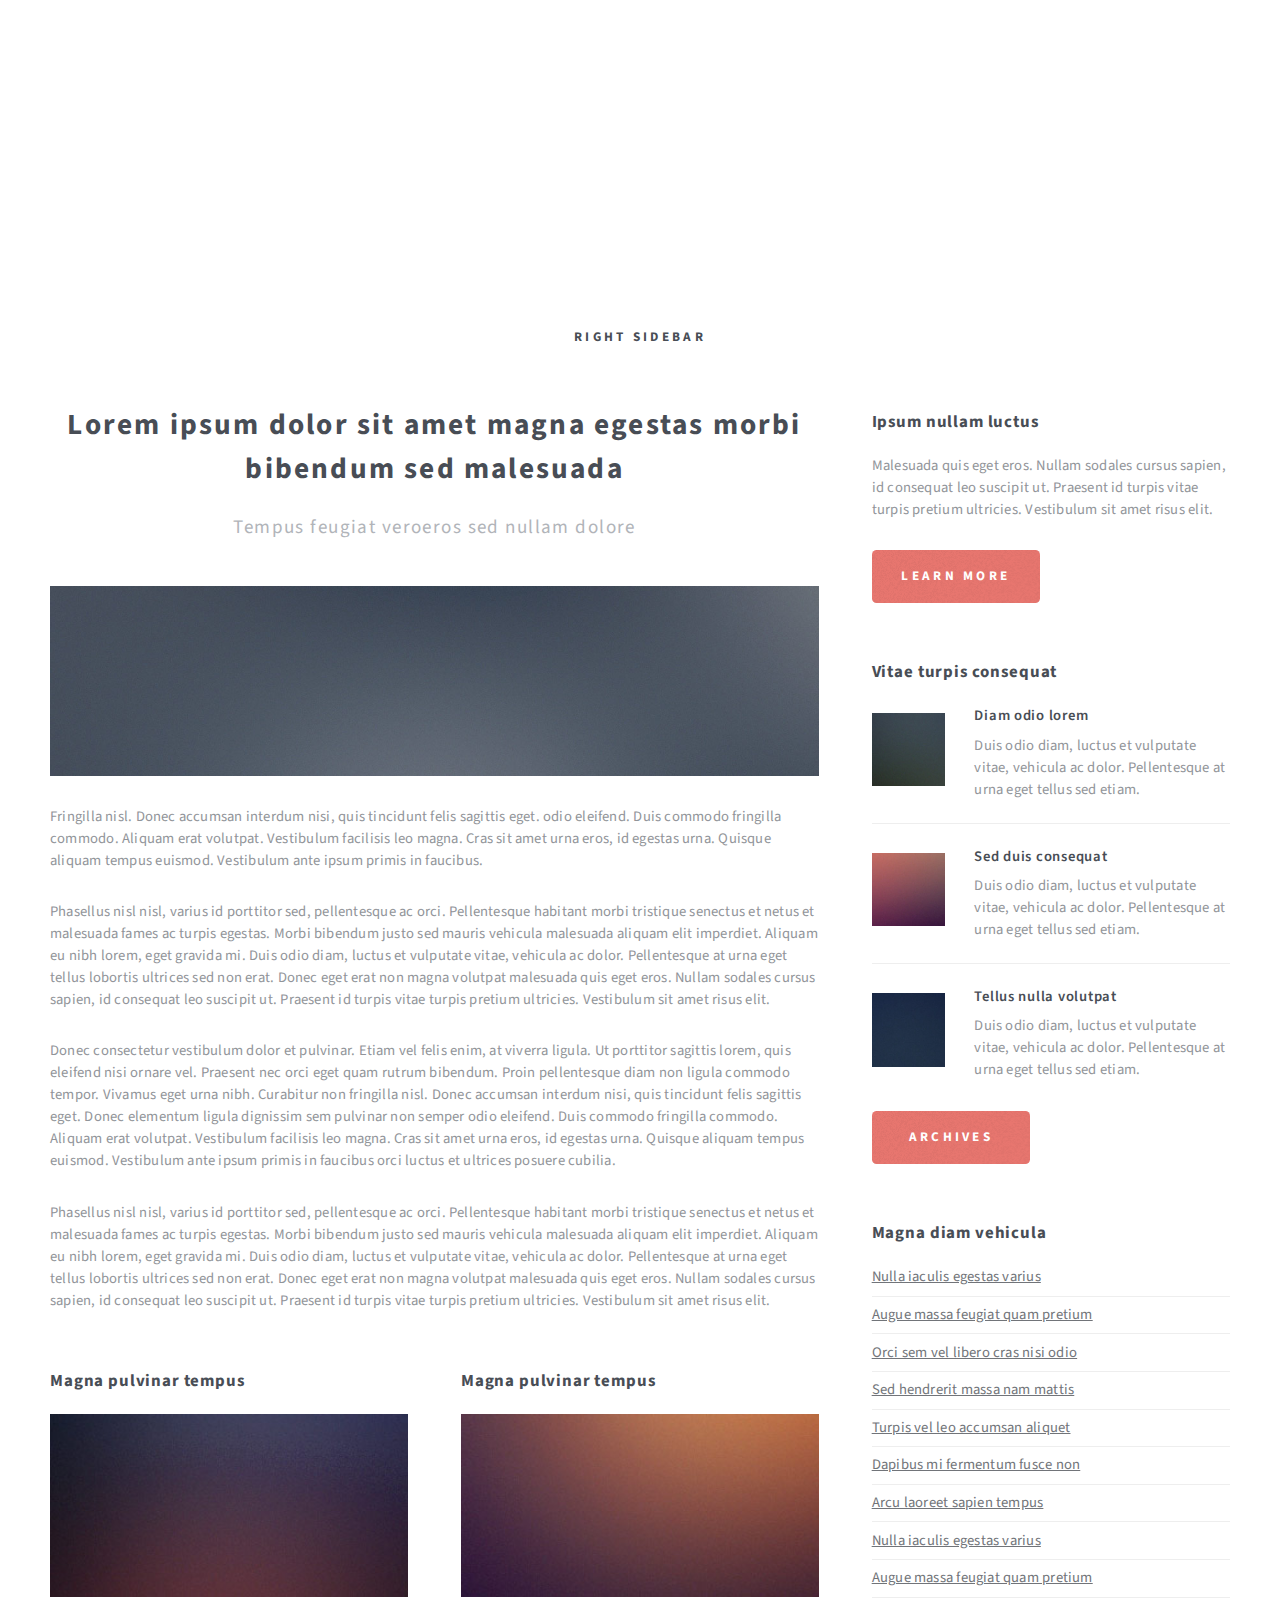
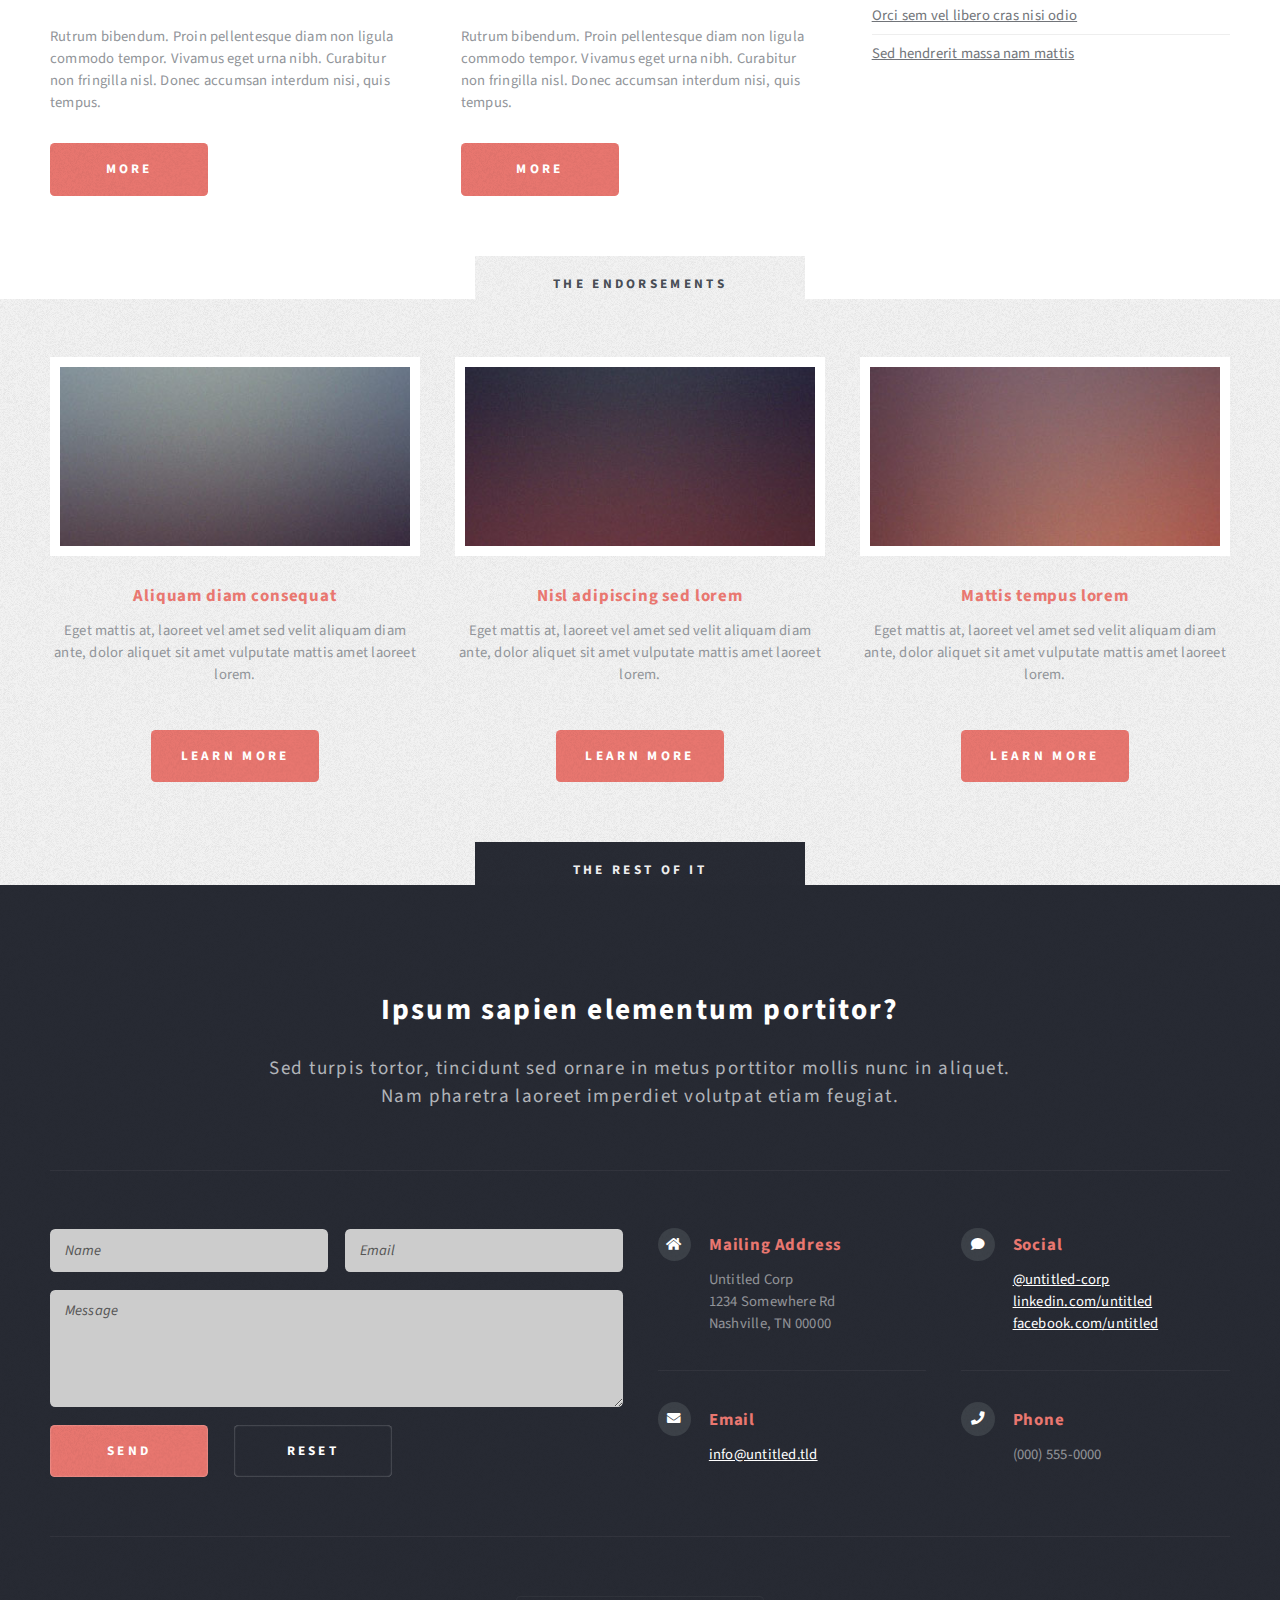
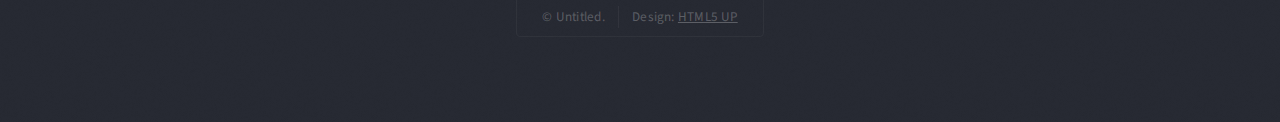
<file: right-sidebar.html>
<!DOCTYPE HTML>
<!--
	Escape Velocity by HTML5 UP
	html5up.net | @ajlkn
	Free for personal and commercial use under the CCA 3.0 license (html5up.net/license)
-->
<html>
	<head>
		<title>Right Sidebar - Escape Velocity by HTML5 UP</title>
		<meta charset="utf-8" />
		<meta name="viewport" content="width=device-width, initial-scale=1, user-scalable=no" />
		<link rel="stylesheet" href="assets/css/main.css" />
	</head>
	<body class="right-sidebar is-preload">
		<div id="page-wrapper">

			<!-- Header -->
				<section id="header" class="wrapper">

					<!-- Logo -->
						<div id="logo">
							<h1><a href="index.html">Escape Velocity</a></h1>
							<p>A free responsive site template by HTML5 UP</p>
						</div>

					<!-- Nav -->
						<nav id="nav">
							<ul>
								<li><a href="index.html">Home</a></li>
								<li>
									<a href="#">Dropdown</a>
									<ul>
										<li><a href="#">Lorem ipsum</a></li>
										<li><a href="#">Magna veroeros</a></li>
										<li><a href="#">Etiam nisl</a></li>
										<li>
											<a href="#">Sed consequat</a>
											<ul>
												<li><a href="#">Lorem dolor</a></li>
												<li><a href="#">Amet consequat</a></li>
												<li><a href="#">Magna phasellus</a></li>
												<li><a href="#">Etiam nisl</a></li>
												<li><a href="#">Sed feugiat</a></li>
											</ul>
										</li>
										<li><a href="#">Nisl tempus</a></li>
									</ul>
								</li>
								<li><a href="left-sidebar.html">Left Sidebar</a></li>
								<li class="current"><a href="right-sidebar.html">Right Sidebar</a></li>
								<li><a href="no-sidebar.html">No Sidebar</a></li>
							</ul>
						</nav>

				</section>

			<!-- Main -->
				<section id="main" class="wrapper style2">
					<div class="title">Right Sidebar</div>
					<div class="container">
						<div class="row gtr-150">
							<div class="col-8 col-12-medium">

								<!-- Content -->
									<div id="content">
										<article class="box post">
											<header class="style1">
												<h2>Lorem ipsum dolor sit amet magna egestas morbi bibendum sed malesuada</h2>
												<p>Tempus feugiat veroeros sed nullam dolore</p>
											</header>
											<a href="#" class="image featured">
												<img src="images/pic01.jpg" alt="" />
											</a>
											<p>Fringilla nisl. Donec accumsan interdum nisi, quis tincidunt felis sagittis eget.
											odio eleifend. Duis commodo fringilla commodo. Aliquam erat volutpat. Vestibulum
											facilisis leo magna. Cras sit amet urna eros, id egestas urna. Quisque aliquam
											tempus euismod. Vestibulum ante ipsum primis in faucibus.</p>
											<p>Phasellus nisl nisl, varius id porttitor sed, pellentesque ac orci. Pellentesque
											habitant morbi tristique senectus et netus et malesuada fames ac turpis egestas. Morbi
											bibendum justo sed mauris vehicula malesuada aliquam elit imperdiet. Aliquam eu nibh
											lorem, eget gravida mi. Duis odio diam, luctus et vulputate vitae, vehicula ac dolor.
											Pellentesque at urna eget tellus lobortis ultrices sed non erat. Donec eget erat non
											magna volutpat malesuada quis eget eros. Nullam sodales cursus sapien, id consequat
											leo suscipit ut. Praesent id turpis vitae turpis pretium ultricies. Vestibulum sit
											amet risus elit.</p>
											<p>Donec consectetur vestibulum dolor et pulvinar. Etiam vel felis enim, at viverra
											ligula. Ut porttitor sagittis lorem, quis eleifend nisi ornare vel. Praesent nec orci
											eget quam rutrum bibendum. Proin pellentesque diam non ligula commodo tempor. Vivamus
											eget urna nibh. Curabitur non fringilla nisl. Donec accumsan interdum nisi, quis
											tincidunt felis sagittis eget. Donec elementum ligula dignissim sem pulvinar non semper
											odio eleifend. Duis commodo fringilla commodo. Aliquam erat volutpat. Vestibulum
											facilisis leo magna. Cras sit amet urna eros, id egestas urna. Quisque aliquam
											tempus euismod. Vestibulum ante ipsum primis in faucibus orci luctus et ultrices
											posuere cubilia.</p>
											<p>Phasellus nisl nisl, varius id porttitor sed, pellentesque ac orci. Pellentesque
											habitant morbi tristique senectus et netus et malesuada fames ac turpis egestas. Morbi
											bibendum justo sed mauris vehicula malesuada aliquam elit imperdiet. Aliquam eu nibh
											lorem, eget gravida mi. Duis odio diam, luctus et vulputate vitae, vehicula ac dolor.
											Pellentesque at urna eget tellus lobortis ultrices sed non erat. Donec eget erat non
											magna volutpat malesuada quis eget eros. Nullam sodales cursus sapien, id consequat
											leo suscipit ut. Praesent id turpis vitae turpis pretium ultricies. Vestibulum sit
											amet risus elit.</p>
										</article>
										<div class="row gtr-150">
											<div class="col-6 col-12-small">
												<section class="box">
													<header>
														<h2>Magna pulvinar tempus</h2>
													</header>
													<a href="#" class="image featured"><img src="images/pic05.jpg" alt="" /></a>
													<p>Rutrum bibendum. Proin pellentesque diam non ligula commodo tempor. Vivamus
													eget urna nibh. Curabitur non fringilla nisl. Donec accumsan interdum nisi, quis
													tempus.</p>
													<a href="#" class="button style1">More</a>
												</section>
											</div>
											<div class="col-6 col-12-small">
												<section class="box">
													<header>
														<h2>Magna pulvinar tempus</h2>
													</header>
													<a href="#" class="image featured"><img src="images/pic06.jpg" alt="" /></a>
													<p>Rutrum bibendum. Proin pellentesque diam non ligula commodo tempor. Vivamus
													eget urna nibh. Curabitur non fringilla nisl. Donec accumsan interdum nisi, quis
													tempus.</p>
													<a href="#" class="button style1">More</a>
												</section>
											</div>
										</div>
									</div>

							</div>
							<div class="col-4 col-12-medium">

								<!-- Sidebar -->
									<div id="sidebar">
										<section class="box">
											<header>
												<h2>Ipsum nullam luctus</h2>
											</header>
											<p>Malesuada quis eget eros. Nullam sodales cursus sapien, id consequat
											leo suscipit ut. Praesent id turpis vitae turpis pretium ultricies. Vestibulum sit
											amet risus elit.</p>
											<a href="#" class="button style1">Learn More</a>
										</section>
										<section class="box">
											<header>
												<h2>Vitae turpis consequat</h2>
											</header>
											<ul class="style2">
												<li>
													<article class="box post-excerpt">
														<a href="#" class="image left"><img src="images/pic08.jpg" alt="" /></a>
														<h3><a href="#">Diam odio lorem</a></h3>
														<p>Duis odio diam, luctus et vulputate vitae, vehicula ac dolor. Pellentesque at urna eget tellus sed etiam.</p>
													</article>
												</li>
												<li>
													<article class="box post-excerpt">
														<a href="#" class="image left"><img src="images/pic09.jpg" alt="" /></a>
														<h3><a href="#">Sed duis consequat</a></h3>
														<p>Duis odio diam, luctus et vulputate vitae, vehicula ac dolor. Pellentesque at urna eget tellus sed etiam.</p>
													</article>
												</li>
												<li>
													<article class="box post-excerpt">
														<a href="#" class="image left"><img src="images/pic10.jpg" alt="" /></a>
														<h3><a href="#">Tellus nulla volutpat</a></h3>
														<p>Duis odio diam, luctus et vulputate vitae, vehicula ac dolor. Pellentesque at urna eget tellus sed etiam.</p>
													</article>
												</li>
											</ul>
											<a href="#" class="button style1">Archives</a>
										</section>
										<section class="box">
											<header>
												<h2>Magna diam vehicula</h2>
											</header>
											<ul class="style3">
												<li><a href="#">Nulla iaculis egestas varius</a></li>
												<li><a href="#">Augue massa feugiat quam pretium</a></li>
												<li><a href="#">Orci sem vel libero cras nisi odio</a></li>
												<li><a href="#">Sed hendrerit massa nam mattis</a></li>
												<li><a href="#">Turpis vel leo accumsan aliquet</a></li>
												<li><a href="#">Dapibus mi fermentum fusce non</a></li>
												<li><a href="#">Arcu laoreet sapien tempus</a></li>
												<li><a href="#">Nulla iaculis egestas varius</a></li>
												<li><a href="#">Augue massa feugiat quam pretium</a></li>
												<li><a href="#">Orci sem vel libero cras nisi odio</a></li>
												<li><a href="#">Sed hendrerit massa nam mattis</a></li>
											</ul>
										</section>
									</div>

							</div>
						</div>
					</div>
				</section>

			<!-- Highlights -->
				<section id="highlights" class="wrapper style3">
					<div class="title">The Endorsements</div>
					<div class="container">
						<div class="row aln-center">
							<div class="col-4 col-12-medium">
								<section class="highlight">
									<a href="#" class="image featured"><img src="images/pic02.jpg" alt="" /></a>
									<h3><a href="#">Aliquam diam consequat</a></h3>
									<p>Eget mattis at, laoreet vel amet sed velit aliquam diam ante, dolor aliquet sit amet vulputate mattis amet laoreet lorem.</p>
									<ul class="actions">
										<li><a href="#" class="button style1">Learn More</a></li>
									</ul>
								</section>
							</div>
							<div class="col-4 col-12-medium">
								<section class="highlight">
									<a href="#" class="image featured"><img src="images/pic03.jpg" alt="" /></a>
									<h3><a href="#">Nisl adipiscing sed lorem</a></h3>
									<p>Eget mattis at, laoreet vel amet sed velit aliquam diam ante, dolor aliquet sit amet vulputate mattis amet laoreet lorem.</p>
									<ul class="actions">
										<li><a href="#" class="button style1">Learn More</a></li>
									</ul>
								</section>
							</div>
							<div class="col-4 col-12-medium">
								<section class="highlight">
									<a href="#" class="image featured"><img src="images/pic04.jpg" alt="" /></a>
									<h3><a href="#">Mattis tempus lorem</a></h3>
									<p>Eget mattis at, laoreet vel amet sed velit aliquam diam ante, dolor aliquet sit amet vulputate mattis amet laoreet lorem.</p>
									<ul class="actions">
										<li><a href="#" class="button style1">Learn More</a></li>
									</ul>
								</section>
							</div>
						</div>
					</div>
				</section>

			<!-- Footer -->
				<section id="footer" class="wrapper">
					<div class="title">The Rest Of It</div>
					<div class="container">
						<header class="style1">
							<h2>Ipsum sapien elementum portitor?</h2>
							<p>
								Sed turpis tortor, tincidunt sed ornare in metus porttitor mollis nunc in aliquet.<br />
								Nam pharetra laoreet imperdiet volutpat etiam feugiat.
							</p>
						</header>
						<div class="row">
							<div class="col-6 col-12-medium">

								<!-- Contact Form -->
									<section>
										<form method="post" action="#">
											<div class="row gtr-50">
												<div class="col-6 col-12-small">
													<input type="text" name="name" id="contact-name" placeholder="Name" />
												</div>
												<div class="col-6 col-12-small">
													<input type="text" name="email" id="contact-email" placeholder="Email" />
												</div>
												<div class="col-12">
													<textarea name="message" id="contact-message" placeholder="Message" rows="4"></textarea>
												</div>
												<div class="col-12">
													<ul class="actions">
														<li><input type="submit" class="style1" value="Send" /></li>
														<li><input type="reset" class="style2" value="Reset" /></li>
													</ul>
												</div>
											</div>
										</form>
									</section>

							</div>
							<div class="col-6 col-12-medium">

								<!-- Contact -->
									<section class="feature-list small">
										<div class="row">
											<div class="col-6 col-12-small">
												<section>
													<h3 class="icon solid fa-home">Mailing Address</h3>
													<p>
														Untitled Corp<br />
														1234 Somewhere Rd<br />
														Nashville, TN 00000
													</p>
												</section>
											</div>
											<div class="col-6 col-12-small">
												<section>
													<h3 class="icon solid fa-comment">Social</h3>
													<p>
														<a href="#">@untitled-corp</a><br />
														<a href="#">linkedin.com/untitled</a><br />
														<a href="#">facebook.com/untitled</a>
													</p>
												</section>
											</div>
											<div class="col-6 col-12-small">
												<section>
													<h3 class="icon solid fa-envelope">Email</h3>
													<p>
														<a href="#">info@untitled.tld</a>
													</p>
												</section>
											</div>
											<div class="col-6 col-12-small">
												<section>
													<h3 class="icon solid fa-phone">Phone</h3>
													<p>
														(000) 555-0000
													</p>
												</section>
											</div>
										</div>
									</section>

							</div>
						</div>
						<div id="copyright">
							<ul>
								<li>&copy; Untitled.</li><li>Design: <a href="http://html5up.net">HTML5 UP</a></li>
							</ul>
						</div>
					</div>
				</section>

		</div>

		<!-- Scripts -->
			<script src="assets/js/jquery.min.js"></script>
			<script src="assets/js/jquery.dropotron.min.js"></script>
			<script src="assets/js/browser.min.js"></script>
			<script src="assets/js/breakpoints.min.js"></script>
			<script src="assets/js/util.js"></script>
			<script src="assets/js/main.js"></script>

	</body>
</html>
</file>
<file: assets/css/main.css>
@import url("fontawesome-all.min.css");
@import url("https://fonts.googleapis.com/css?family=Source+Sans+Pro:400,400italic,700,900");

/*
	Escape Velocity by HTML5 UP
	html5up.net | @ajlkn
	Free for personal and commercial use under the CCA 3.0 license (html5up.net/license)
*/

html,
body,
div,
span,
applet,
object,
iframe,
h1,
h2,
h3,
h4,
h5,
h6,
p,
blockquote,
pre,
a,
abbr,
acronym,
address,
big,
cite,
code,
del,
dfn,
em,
img,
ins,
kbd,
q,
s,
samp,
small,
strike,
strong,
sub,
sup,
tt,
var,
b,
u,
i,
center,
dl,
dt,
dd,
ol,
ul,
li,
fieldset,
form,
label,
legend,
table,
caption,
tbody,
tfoot,
thead,
tr,
th,
td,
article,
aside,
canvas,
details,
embed,
figure,
figcaption,
footer,
header,
hgroup,
menu,
nav,
output,
ruby,
section,
summary,
time,
mark,
audio,
video {
  margin: 0;
  padding: 0;
  border: 0;
  font-size: 100%;
  font: inherit;
  vertical-align: baseline;
}

article,
aside,
details,
figcaption,
figure,
footer,
header,
hgroup,
menu,
nav,
section {
  display: block;
}

body {
  line-height: 1;
}

ol,
ul {
  list-style: none;
}

blockquote,
q {
  quotes: none;
}

blockquote:before,
blockquote:after,
q:before,
q:after {
  content: "";
  content: none;
}

table {
  border-collapse: collapse;
  border-spacing: 0;
}

body {
  -webkit-text-size-adjust: none;
}

mark {
  background-color: transparent;
  color: inherit;
}

input::-moz-focus-inner {
  border: 0;
  padding: 0;
}

input,
select,
textarea {
  -moz-appearance: none;
  -webkit-appearance: none;
  -ms-appearance: none;
  appearance: none;
}

/* Basic */

@-ms-viewport {
  width: device-width;
}

html {
  box-sizing: border-box;
}

*,
*:before,
*:after {
  box-sizing: inherit;
}

body.is-preload *,
body.is-preload *:before,
body.is-preload *:after {
  -moz-animation: none !important;
  -webkit-animation: none !important;
  -ms-animation: none !important;
  animation: none !important;
  -moz-transition: none !important;
  -webkit-transition: none !important;
  -ms-transition: none !important;
  transition: none !important;
}

body,
input,
textarea,
select {
  font-family: "Source Sans Pro", sans-serif;
  font-weight: 400;
  color: #919499;
  font-size: 14pt;
  line-height: 1.75em;
  letter-spacing: 0.025em;
}

h1,
h2,
h3,
h4,
h5,
h6 {
  font-weight: 700;
  color: #484d55;
}

h1 a,
h2 a,
h3 a,
h4 a,
h5 a,
h6 a {
  color: inherit;
  text-decoration: none;
}

a {
  -moz-transition: color 0.25s ease-in-out;
  -webkit-transition: color 0.25s ease-in-out;
  -ms-transition: color 0.25s ease-in-out;
  transition: color 0.25s ease-in-out;
  text-decoration: underline;
  color: #717479;
}

a:hover {
  text-decoration: none;
}

strong,
b {
  font-weight: 700;
  color: #484d55;
}

blockquote {
  border-left: solid 0.5em #ddd;
  padding: 1em 0 1em 2em;
  font-style: italic;
}

em,
i {
  font-style: italic;
}

hr {
  border: 0;
  border-top: solid 1px #ddd;
  margin: 2em 0 2em 0;
}

sub {
  position: relative;
  top: 0.5em;
  font-size: 0.8em;
}

sup {
  position: relative;
  top: -0.5em;
  font-size: 0.8em;
}

.nobr {
  white-space: nowrap;
}

br.clear {
  clear: both;
}

p,
ul,
ol,
dl,
table,
blockquote,
form {
  margin-bottom: 2em;
}

/* Container */

.container {
  margin: 0 auto;
  max-width: 100%;
  width: 68em;
}

@media screen and (max-width: 1680px) {
  .container {
    width: 70em;
  }
}

@media screen and (max-width: 1280px) {
  .container {
    width: calc(100% - 100px);
  }
}

@media screen and (max-width: 980px) {
  .container {
    width: calc(100% - 100px);
  }
}

@media screen and (max-width: 736px) {
  .container {
    width: calc(100% - 40px);
  }
}

/* Row */

.row {
  display: flex;
  flex-wrap: wrap;
  box-sizing: border-box;
  align-items: stretch;
}

.row > * {
  box-sizing: border-box;
}

.row.gtr-uniform > * > :last-child {
  margin-bottom: 0;
}

.row.aln-left {
  justify-content: flex-start;
}

.row.aln-center {
  justify-content: center;
}

.row.aln-right {
  justify-content: flex-end;
}

.row.aln-top {
  align-items: flex-start;
}

.row.aln-middle {
  align-items: center;
}

.row.aln-bottom {
  align-items: flex-end;
}

.row > .imp {
  order: -1;
}

.row > .col-1 {
  width: 8.33333%;
}

.row > .off-1 {
  margin-left: 8.33333%;
}

.row > .col-2 {
  width: 16.66667%;
}

.row > .off-2 {
  margin-left: 16.66667%;
}

.row > .col-3 {
  width: 25%;
}

.row > .off-3 {
  margin-left: 25%;
}

.row > .col-4 {
  width: 33.33333%;
}

.row > .off-4 {
  margin-left: 33.33333%;
}

.row > .col-5 {
  width: 41.66667%;
}

.row > .off-5 {
  margin-left: 41.66667%;
}

.row > .col-6 {
  width: 50%;
}

.row > .off-6 {
  margin-left: 50%;
}

.row > .col-7 {
  width: 58.33333%;
}

.row > .off-7 {
  margin-left: 58.33333%;
}

.row > .col-8 {
  width: 66.66667%;
}

.row > .off-8 {
  margin-left: 66.66667%;
}

.row > .col-9 {
  width: 75%;
}

.row > .off-9 {
  margin-left: 75%;
}

.row > .col-10 {
  width: 83.33333%;
}

.row > .off-10 {
  margin-left: 83.33333%;
}

.row > .col-11 {
  width: 91.66667%;
}

.row > .off-11 {
  margin-left: 91.66667%;
}

.row > .col-12 {
  width: 100%;
}

.row > .off-12 {
  margin-left: 100%;
}

.row.gtr-0 {
  margin-top: 0px;
  margin-left: 0px;
}

.row.gtr-0 > * {
  padding: 0px 0 0 0px;
}

.row.gtr-0.gtr-uniform {
  margin-top: 0px;
}

.row.gtr-0.gtr-uniform > * {
  padding-top: 0px;
}

.row.gtr-25 {
  margin-top: -12.5px;
  margin-left: -12.5px;
}

.row.gtr-25 > * {
  padding: 12.5px 0 0 12.5px;
}

.row.gtr-25.gtr-uniform {
  margin-top: -12.5px;
}

.row.gtr-25.gtr-uniform > * {
  padding-top: 12.5px;
}
#contact-message,
#contact-name,
#contact-email {
  color: black;
}
.row.gtr-50 {
  margin-top: -25px;
  margin-left: -25px;
}

.row.gtr-50 > * {
  padding: 25px 0 0 25px;
}

.row.gtr-50.gtr-uniform {
  margin-top: -25px;
}

.row.gtr-50.gtr-uniform > * {
  padding-top: 25px;
}

.row {
  margin-top: -50px;
  margin-left: -50px;
}

.row > * {
  padding: 50px 0 0 50px;
}

.row.gtr-uniform {
  margin-top: -50px;
}

.row.gtr-uniform > * {
  padding-top: 50px;
}

.row.gtr-150 {
  margin-top: -75px;
  margin-left: -75px;
}

.row.gtr-150 > * {
  padding: 75px 0 0 75px;
}

.row.gtr-150.gtr-uniform {
  margin-top: -75px;
}

.row.gtr-150.gtr-uniform > * {
  padding-top: 75px;
}

.row.gtr-200 {
  margin-top: -100px;
  margin-left: -100px;
}

.row.gtr-200 > * {
  padding: 100px 0 0 100px;
}

.row.gtr-200.gtr-uniform {
  margin-top: -100px;
}

.row.gtr-200.gtr-uniform > * {
  padding-top: 100px;
}

@media screen and (max-width: 1680px) {
  .row {
    display: flex;
    flex-wrap: wrap;
    box-sizing: border-box;
    align-items: stretch;
  }

  .row > * {
    box-sizing: border-box;
  }

  .row.gtr-uniform > * > :last-child {
    margin-bottom: 0;
  }

  .row.aln-left {
    justify-content: flex-start;
  }

  .row.aln-center {
    justify-content: center;
  }

  .row.aln-right {
    justify-content: flex-end;
  }

  .row.aln-top {
    align-items: flex-start;
  }

  .row.aln-middle {
    align-items: center;
  }

  .row.aln-bottom {
    align-items: flex-end;
  }

  .row > .imp-xlarge {
    order: -1;
  }

  .row > .col-1-xlarge {
    width: 8.33333%;
  }

  .row > .off-1-xlarge {
    margin-left: 8.33333%;
  }

  .row > .col-2-xlarge {
    width: 16.66667%;
  }

  .row > .off-2-xlarge {
    margin-left: 16.66667%;
  }

  .row > .col-3-xlarge {
    width: 25%;
  }

  .row > .off-3-xlarge {
    margin-left: 25%;
  }

  .row > .col-4-xlarge {
    width: 33.33333%;
  }

  .row > .off-4-xlarge {
    margin-left: 33.33333%;
  }

  .row > .col-5-xlarge {
    width: 41.66667%;
  }

  .row > .off-5-xlarge {
    margin-left: 41.66667%;
  }

  .row > .col-6-xlarge {
    width: 50%;
  }

  .row > .off-6-xlarge {
    margin-left: 50%;
  }

  .row > .col-7-xlarge {
    width: 58.33333%;
  }

  .row > .off-7-xlarge {
    margin-left: 58.33333%;
  }

  .row > .col-8-xlarge {
    width: 66.66667%;
  }

  .row > .off-8-xlarge {
    margin-left: 66.66667%;
  }

  .row > .col-9-xlarge {
    width: 75%;
  }

  .row > .off-9-xlarge {
    margin-left: 75%;
  }

  .row > .col-10-xlarge {
    width: 83.33333%;
  }

  .row > .off-10-xlarge {
    margin-left: 83.33333%;
  }

  .row > .col-11-xlarge {
    width: 91.66667%;
  }

  .row > .off-11-xlarge {
    margin-left: 91.66667%;
  }

  .row > .col-12-xlarge {
    width: 100%;
  }

  .row > .off-12-xlarge {
    margin-left: 100%;
  }

  .row.gtr-0 {
    margin-top: 0px;
    margin-left: 0px;
  }

  .row.gtr-0 > * {
    padding: 0px 0 0 0px;
  }

  .row.gtr-0.gtr-uniform {
    margin-top: 0px;
  }

  .row.gtr-0.gtr-uniform > * {
    padding-top: 0px;
  }

  .row.gtr-25 {
    margin-top: -12.5px;
    margin-left: -12.5px;
  }

  .row.gtr-25 > * {
    padding: 12.5px 0 0 12.5px;
  }

  .row.gtr-25.gtr-uniform {
    margin-top: -12.5px;
  }

  .row.gtr-25.gtr-uniform > * {
    padding-top: 12.5px;
  }

  .row.gtr-50 {
    margin-top: -25px;
    margin-left: -25px;
  }

  .row.gtr-50 > * {
    padding: 25px 0 0 25px;
  }

  .row.gtr-50.gtr-uniform {
    margin-top: -25px;
  }

  .row.gtr-50.gtr-uniform > * {
    padding-top: 25px;
  }

  .row {
    margin-top: -50px;
    margin-left: -50px;
  }

  .row > * {
    padding: 50px 0 0 50px;
  }

  .row.gtr-uniform {
    margin-top: -50px;
  }

  .row.gtr-uniform > * {
    padding-top: 50px;
  }

  .row.gtr-150 {
    margin-top: -75px;
    margin-left: -75px;
  }

  .row.gtr-150 > * {
    padding: 75px 0 0 75px;
  }

  .row.gtr-150.gtr-uniform {
    margin-top: -75px;
  }

  .row.gtr-150.gtr-uniform > * {
    padding-top: 75px;
  }

  .row.gtr-200 {
    margin-top: -100px;
    margin-left: -100px;
  }

  .row.gtr-200 > * {
    padding: 100px 0 0 100px;
  }

  .row.gtr-200.gtr-uniform {
    margin-top: -100px;
  }

  .row.gtr-200.gtr-uniform > * {
    padding-top: 100px;
  }
}

@media screen and (max-width: 1280px) {
  .row {
    display: flex;
    flex-wrap: wrap;
    box-sizing: border-box;
    align-items: stretch;
  }

  .row > * {
    box-sizing: border-box;
  }

  .row.gtr-uniform > * > :last-child {
    margin-bottom: 0;
  }

  .row.aln-left {
    justify-content: flex-start;
  }

  .row.aln-center {
    justify-content: center;
  }

  .row.aln-right {
    justify-content: flex-end;
  }

  .row.aln-top {
    align-items: flex-start;
  }

  .row.aln-middle {
    align-items: center;
  }

  .row.aln-bottom {
    align-items: flex-end;
  }

  .row > .imp-large {
    order: -1;
  }

  .row > .col-1-large {
    width: 8.33333%;
  }

  .row > .off-1-large {
    margin-left: 8.33333%;
  }

  .row > .col-2-large {
    width: 16.66667%;
  }

  .row > .off-2-large {
    margin-left: 16.66667%;
  }

  .row > .col-3-large {
    width: 25%;
  }

  .row > .off-3-large {
    margin-left: 25%;
  }

  .row > .col-4-large {
    width: 33.33333%;
  }

  .row > .off-4-large {
    margin-left: 33.33333%;
  }

  .row > .col-5-large {
    width: 41.66667%;
  }

  .row > .off-5-large {
    margin-left: 41.66667%;
  }

  .row > .col-6-large {
    width: 50%;
  }

  .row > .off-6-large {
    margin-left: 50%;
  }

  .row > .col-7-large {
    width: 58.33333%;
  }

  .row > .off-7-large {
    margin-left: 58.33333%;
  }

  .row > .col-8-large {
    width: 66.66667%;
  }

  .row > .off-8-large {
    margin-left: 66.66667%;
  }

  .row > .col-9-large {
    width: 75%;
  }

  .row > .off-9-large {
    margin-left: 75%;
  }

  .row > .col-10-large {
    width: 83.33333%;
  }

  .row > .off-10-large {
    margin-left: 83.33333%;
  }

  .row > .col-11-large {
    width: 91.66667%;
  }

  .row > .off-11-large {
    margin-left: 91.66667%;
  }

  .row > .col-12-large {
    width: 100%;
  }

  .row > .off-12-large {
    margin-left: 100%;
  }

  .row.gtr-0 {
    margin-top: 0px;
    margin-left: 0px;
  }

  .row.gtr-0 > * {
    padding: 0px 0 0 0px;
  }

  .row.gtr-0.gtr-uniform {
    margin-top: 0px;
  }

  .row.gtr-0.gtr-uniform > * {
    padding-top: 0px;
  }

  .row.gtr-25 {
    margin-top: -8.75px;
    margin-left: -8.75px;
  }

  .row.gtr-25 > * {
    padding: 8.75px 0 0 8.75px;
  }

  .row.gtr-25.gtr-uniform {
    margin-top: -8.75px;
  }

  .row.gtr-25.gtr-uniform > * {
    padding-top: 8.75px;
  }

  .row.gtr-50 {
    margin-top: -17.5px;
    margin-left: -17.5px;
  }

  .row.gtr-50 > * {
    padding: 17.5px 0 0 17.5px;
  }

  .row.gtr-50.gtr-uniform {
    margin-top: -17.5px;
  }

  .row.gtr-50.gtr-uniform > * {
    padding-top: 17.5px;
  }

  .row {
    margin-top: -35px;
    margin-left: -35px;
  }

  .row > * {
    padding: 35px 0 0 35px;
  }

  .row.gtr-uniform {
    margin-top: -35px;
  }

  .row.gtr-uniform > * {
    padding-top: 35px;
  }

  .row.gtr-150 {
    margin-top: -52.5px;
    margin-left: -52.5px;
  }

  .row.gtr-150 > * {
    padding: 52.5px 0 0 52.5px;
  }

  .row.gtr-150.gtr-uniform {
    margin-top: -52.5px;
  }

  .row.gtr-150.gtr-uniform > * {
    padding-top: 52.5px;
  }

  .row.gtr-200 {
    margin-top: -70px;
    margin-left: -70px;
  }

  .row.gtr-200 > * {
    padding: 70px 0 0 70px;
  }

  .row.gtr-200.gtr-uniform {
    margin-top: -70px;
  }

  .row.gtr-200.gtr-uniform > * {
    padding-top: 70px;
  }
}

@media screen and (max-width: 980px) {
  .row {
    display: flex;
    flex-wrap: wrap;
    box-sizing: border-box;
    align-items: stretch;
  }

  .row > * {
    box-sizing: border-box;
  }

  .row.gtr-uniform > * > :last-child {
    margin-bottom: 0;
  }

  .row.aln-left {
    justify-content: flex-start;
  }

  .row.aln-center {
    justify-content: center;
  }

  .row.aln-right {
    justify-content: flex-end;
  }

  .row.aln-top {
    align-items: flex-start;
  }

  .row.aln-middle {
    align-items: center;
  }

  .row.aln-bottom {
    align-items: flex-end;
  }

  .row > .imp-medium {
    order: -1;
  }

  .row > .col-1-medium {
    width: 8.33333%;
  }

  .row > .off-1-medium {
    margin-left: 8.33333%;
  }

  .row > .col-2-medium {
    width: 16.66667%;
  }

  .row > .off-2-medium {
    margin-left: 16.66667%;
  }

  .row > .col-3-medium {
    width: 25%;
  }

  .row > .off-3-medium {
    margin-left: 25%;
  }

  .row > .col-4-medium {
    width: 33.33333%;
  }

  .row > .off-4-medium {
    margin-left: 33.33333%;
  }

  .row > .col-5-medium {
    width: 41.66667%;
  }

  .row > .off-5-medium {
    margin-left: 41.66667%;
  }

  .row > .col-6-medium {
    width: 50%;
  }

  .row > .off-6-medium {
    margin-left: 50%;
  }

  .row > .col-7-medium {
    width: 58.33333%;
  }

  .row > .off-7-medium {
    margin-left: 58.33333%;
  }

  .row > .col-8-medium {
    width: 66.66667%;
  }

  .row > .off-8-medium {
    margin-left: 66.66667%;
  }

  .row > .col-9-medium {
    width: 75%;
  }

  .row > .off-9-medium {
    margin-left: 75%;
  }

  .row > .col-10-medium {
    width: 83.33333%;
  }

  .row > .off-10-medium {
    margin-left: 83.33333%;
  }

  .row > .col-11-medium {
    width: 91.66667%;
  }

  .row > .off-11-medium {
    margin-left: 91.66667%;
  }

  .row > .col-12-medium {
    width: 100%;
  }

  .row > .off-12-medium {
    margin-left: 100%;
  }

  .row.gtr-0 {
    margin-top: 0px;
    margin-left: 0px;
  }

  .row.gtr-0 > * {
    padding: 0px 0 0 0px;
  }

  .row.gtr-0.gtr-uniform {
    margin-top: 0px;
  }

  .row.gtr-0.gtr-uniform > * {
    padding-top: 0px;
  }

  .row.gtr-25 {
    margin-top: -12.5px;
    margin-left: -12.5px;
  }

  .row.gtr-25 > * {
    padding: 12.5px 0 0 12.5px;
  }

  .row.gtr-25.gtr-uniform {
    margin-top: -12.5px;
  }

  .row.gtr-25.gtr-uniform > * {
    padding-top: 12.5px;
  }

  .row.gtr-50 {
    margin-top: -25px;
    margin-left: -25px;
  }

  .row.gtr-50 > * {
    padding: 25px 0 0 25px;
  }

  .row.gtr-50.gtr-uniform {
    margin-top: -25px;
  }

  .row.gtr-50.gtr-uniform > * {
    padding-top: 25px;
  }

  .row {
    margin-top: -50px;
    margin-left: -50px;
  }

  .row > * {
    padding: 50px 0 0 50px;
  }

  .row.gtr-uniform {
    margin-top: -50px;
  }

  .row.gtr-uniform > * {
    padding-top: 50px;
  }

  .row.gtr-150 {
    margin-top: -75px;
    margin-left: -75px;
  }

  .row.gtr-150 > * {
    padding: 75px 0 0 75px;
  }

  .row.gtr-150.gtr-uniform {
    margin-top: -75px;
  }

  .row.gtr-150.gtr-uniform > * {
    padding-top: 75px;
  }

  .row.gtr-200 {
    margin-top: -100px;
    margin-left: -100px;
  }

  .row.gtr-200 > * {
    padding: 100px 0 0 100px;
  }

  .row.gtr-200.gtr-uniform {
    margin-top: -100px;
  }

  .row.gtr-200.gtr-uniform > * {
    padding-top: 100px;
  }
}

@media screen and (max-width: 736px) {
  .row {
    display: flex;
    flex-wrap: wrap;
    box-sizing: border-box;
    align-items: stretch;
  }

  .row > * {
    box-sizing: border-box;
  }

  .row.gtr-uniform > * > :last-child {
    margin-bottom: 0;
  }

  .row.aln-left {
    justify-content: flex-start;
  }

  .row.aln-center {
    justify-content: center;
  }

  .row.aln-right {
    justify-content: flex-end;
  }

  .row.aln-top {
    align-items: flex-start;
  }

  .row.aln-middle {
    align-items: center;
  }

  .row.aln-bottom {
    align-items: flex-end;
  }

  .row > .imp-small {
    order: -1;
  }

  .row > .col-1-small {
    width: 8.33333%;
  }

  .row > .off-1-small {
    margin-left: 8.33333%;
  }

  .row > .col-2-small {
    width: 16.66667%;
  }

  .row > .off-2-small {
    margin-left: 16.66667%;
  }

  .row > .col-3-small {
    width: 25%;
  }

  .row > .off-3-small {
    margin-left: 25%;
  }

  .row > .col-4-small {
    width: 33.33333%;
  }

  .row > .off-4-small {
    margin-left: 33.33333%;
  }

  .row > .col-5-small {
    width: 41.66667%;
  }

  .row > .off-5-small {
    margin-left: 41.66667%;
  }

  .row > .col-6-small {
    width: 50%;
  }

  .row > .off-6-small {
    margin-left: 50%;
  }

  .row > .col-7-small {
    width: 58.33333%;
  }

  .row > .off-7-small {
    margin-left: 58.33333%;
  }

  .row > .col-8-small {
    width: 66.66667%;
  }

  .row > .off-8-small {
    margin-left: 66.66667%;
  }

  .row > .col-9-small {
    width: 75%;
  }

  .row > .off-9-small {
    margin-left: 75%;
  }

  .row > .col-10-small {
    width: 83.33333%;
  }

  .row > .off-10-small {
    margin-left: 83.33333%;
  }

  .row > .col-11-small {
    width: 91.66667%;
  }

  .row > .off-11-small {
    margin-left: 91.66667%;
  }

  .row > .col-12-small {
    width: 100%;
  }

  .row > .off-12-small {
    margin-left: 100%;
  }

  .row.gtr-0 {
    margin-top: 0px;
    margin-left: 0px;
  }

  .row.gtr-0 > * {
    padding: 0px 0 0 0px;
  }

  .row.gtr-0.gtr-uniform {
    margin-top: 0px;
  }

  .row.gtr-0.gtr-uniform > * {
    padding-top: 0px;
  }

  .row.gtr-25 {
    margin-top: -7.5px;
    margin-left: -7.5px;
  }

  .row.gtr-25 > * {
    padding: 7.5px 0 0 7.5px;
  }

  .row.gtr-25.gtr-uniform {
    margin-top: -7.5px;
  }

  .row.gtr-25.gtr-uniform > * {
    padding-top: 7.5px;
  }

  .row.gtr-50 {
    margin-top: -15px;
    margin-left: -15px;
  }

  .row.gtr-50 > * {
    padding: 15px 0 0 15px;
  }

  .row.gtr-50.gtr-uniform {
    margin-top: -15px;
  }

  .row.gtr-50.gtr-uniform > * {
    padding-top: 15px;
  }

  .row {
    margin-top: -30px;
    margin-left: -30px;
  }

  .row > * {
    padding: 30px 0 0 30px;
  }

  .row.gtr-uniform {
    margin-top: -30px;
  }

  .row.gtr-uniform > * {
    padding-top: 30px;
  }

  .row.gtr-150 {
    margin-top: -45px;
    margin-left: -45px;
  }

  .row.gtr-150 > * {
    padding: 45px 0 0 45px;
  }

  .row.gtr-150.gtr-uniform {
    margin-top: -45px;
  }

  .row.gtr-150.gtr-uniform > * {
    padding-top: 45px;
  }

  .row.gtr-200 {
    margin-top: -60px;
    margin-left: -60px;
  }

  .row.gtr-200 > * {
    padding: 60px 0 0 60px;
  }

  .row.gtr-200.gtr-uniform {
    margin-top: -60px;
  }

  .row.gtr-200.gtr-uniform > * {
    padding-top: 60px;
  }
}

/* Section/Article */

section,
article {
  margin: 0 0 4em 0;
}

section > :last-child,
article > :last-child,
section:last-child,
article:last-child {
  margin-bottom: 0;
}

header.style1 {
  text-align: center;
  padding: 3em 0 3em 0;
}

header.style1 h2 {
  font-weight: 700;
  font-size: 2em;
  letter-spacing: 0.075em;
  line-height: 1.5em;
}

header.style1 p {
  color: #b1b4b9;
  display: block;
  margin: 1.15em 0 0 0;
  font-size: 1.3em;
  letter-spacing: 0.075em;
  line-height: 1.5em;
}

/* Table */

table {
  width: 100%;
}

table.default {
  width: 100%;
}

table.default tbody tr:nth-child(2n + 2) {
  background: #f4f4f4;
}

table.default td {
  padding: 0.5em 1em 0.5em 1em;
}

table.default th {
  text-align: left;
  font-weight: 400;
  padding: 0.5em 1em 0.5em 1em;
}

table.default thead {
  background: #484d55;
  color: #fff;
}

table.default tfoot {
  background: #eee;
}

/* Form */

form label {
  display: block;
  font-weight: 700;
  color: #484d55;
  margin: 0.25em 0 0.5em 0;
}

form input[type="text"],
form input[type="email"],
form input[type="password"],
form select,
form textarea {
  -moz-transition: all 0.25s ease-in-out;
  -webkit-transition: all 0.25s ease-in-out;
  -ms-transition: all 0.25s ease-in-out;
  transition: all 0.25s ease-in-out;
  -webkit-appearance: none;
  display: block;
  border: 0;
  background: #eee;
  box-shadow: inset 0px 0px 1px 0px #a0a1a7;
  border-radius: 0.35em;
  width: 100%;
  padding: 0.75em 1em 0.75em 1em;
}

form input[type="text"]:focus,
form input[type="email"]:focus,
form input[type="password"]:focus,
form select:focus,
form textarea:focus {
  background: #f8f8f8;
}

form input[type="text"],
form input[type="email"] input[type="password"] {
  line-height: 1em;
}

form select {
  line-height: 1em;
}

form textarea {
  min-height: 8em;
}

form ul.actions {
  margin-top: 0;
}

form ::-webkit-input-placeholder {
  color: #555 !important;
  font-style: italic;
  line-height: 1.35em;
}

form :-moz-placeholder {
  color: #555 !important;
  font-style: italic;
}

form ::-moz-placeholder {
  color: #555 !important;
  font-style: italic;
}

form :-ms-input-placeholder {
  color: #555 !important;
  font-style: italic;
}

form ::-moz-focus-inner {
  border: 0;
}

/* Image */

.image {
  display: inline-block;
}

.image img {
  display: block;
  width: 100%;
}

.image.fit {
  display: block;
  width: 100%;
}

.image.left {
  float: left;
  margin: 0 2em 2em 0;
}

.image.centered {
  display: block;
  margin: 0 0 2em 0;
}

.image.centered img {
  margin: 0 auto;
  width: auto;
}

.image.featured {
  display: block;
  width: 100%;
  margin: 0 0 2em 0;
}

/* Button */

input[type="button"],
input[type="submit"],
input[type="reset"],
button,
.button {
  -moz-transition: all 0.25s ease-in-out;
  -webkit-transition: all 0.25s ease-in-out;
  -ms-transition: all 0.25s ease-in-out;
  transition: all 0.25s ease-in-out;
  display: inline-block;
  background: #444;
  text-align: center;
  text-transform: uppercase;
  font-weight: 700;
  letter-spacing: 0.25em;
  text-decoration: none;
  border-radius: 0.35em;
  border: 0;
  outline: 0;
  cursor: pointer;
  padding: 0 2.25em 0 2.25em;
  font-size: 0.9em;
  min-width: 12em;
  height: 4em;
  line-height: 4em;
}

input[type="button"]:hover,
input[type="submit"]:hover,
input[type="reset"]:hover,
button:hover,
.button:hover {
  background-color: #f98780;
}

input[type="button"].large,
input[type="submit"].large,
input[type="reset"].large,
button.large,
.button.large {
  font-size: 1em;
  min-width: 14em;
}

input[type="button"].style1,
input[type="submit"].style1,
input[type="reset"].style1,
button.style1,
.button.style1 {
  background: #e97770 url("images/overlay.png");
  color: #fff;
}

input[type="button"].style1:hover,
input[type="submit"].style1:hover,
input[type="reset"].style1:hover,
button.style1:hover,
.button.style1:hover {
  background-color: #f98780;
}

input[type="button"].style1:active,
input[type="submit"].style1:active,
input[type="reset"].style1:active,
button.style1:active,
.button.style1:active {
  background-color: #d96760;
}

input[type="button"].style2,
input[type="submit"].style2,
input[type="reset"].style2,
button.style2,
.button.style2 {
  background: none;
  color: #606167;
  box-shadow: inset 0px 0px 2px 0px #a0a1a7;
}

input[type="button"].style2:hover,
input[type="submit"].style2:hover,
input[type="reset"].style2:hover,
button.style2:hover,
.button.style2:hover {
  box-shadow: inset 0px 0px 2px 0px #606167;
}

input[type="button"].style2:active,
input[type="submit"].style2:active,
input[type="reset"].style2:active,
button.style2:active,
.button.style2:active {
  box-shadow: inset 0px 0px 2px 0px #202127;
}

input[type="button"].style3,
input[type="submit"].style3,
input[type="reset"].style3,
button.style3,
.button.style3 {
  background: #2f333b url("images/overlay.png");
  color: #fff;
}

input[type="button"].style3:hover,
input[type="submit"].style3:hover,
input[type="reset"].style3:hover,
button.style3:hover,
.button.style3:hover {
  background-color: #3f434b;
}

input[type="button"].style3:active,
input[type="submit"].style3:active,
input[type="reset"].style3:active,
button.style3:active,
.button.style3:active {
  background-color: #1f232b;
}

/* List */

ul {
  list-style: disc;
  padding-left: 1em;
}

ul li {
  padding-left: 0.5em;
}

ul.style2 {
  list-style: none;
  padding-left: 0;
}

ul.style2 li {
  border-top: solid 1px #eee;
  padding: 1.5em 0 0 0;
  margin: 1.5em 0 0 0;
}

ul.style2 li:first-child {
  border-top: 0;
  padding-top: 0;
  margin-top: 0;
}

ul.style3 {
  list-style: none;
  padding-left: 0;
}

ul.style3 li {
  border-top: solid 1px #eee;
  padding: 0.5em 0 0 0;
  margin: 0.5em 0 0 0;
}

ul.style3 li:first-child {
  border-top: 0;
  padding-top: 0;
  margin-top: 0;
}

ol {
  list-style: decimal;
  padding-left: 1.25em;
}

ol li {
  padding-left: 0.25em;
}

/* Actions */

ul.actions {
  list-style: none;
  padding-left: 0;
  margin: 3em 0 0 0;
}

ul.actions li {
  display: inline-block;
  margin: 0 0.75em 0 0.75em;
  padding-left: 0;
}

ul.actions li:first-child {
  margin-left: 0;
}

ul.actions li:last-child {
  margin-right: 0;
}

ul.actions.special {
  text-align: center;
}

/* Feature List */

.feature-list {
  max-width: 58em;
  margin-left: auto;
  margin-right: auto;
  position: relative;
  top: 0.75em;
}

.feature-list section {
  border-top: solid 1px #eee;
  padding-top: 3em;
  padding-left: 5em;
  position: relative;
}

@media screen and (min-width: 981px) {
  .feature-list > .row > :nth-child(-n + 2) > section {
    border-top: 0;
    padding-top: 0;
  }
}

.feature-list h3 {
  color: #e97770 !important;
  margin: -0.35em 0 0.75em 0;
  font-size: 1.15em;
  letter-spacing: 0.05em;
}

.feature-list h3:before {
  display: block;
  color: #fff;
  background: #2f333b url("images/overlay.png");
  border-radius: 2.5em;
  text-align: center;
  width: 2.5em;
  height: 2.5em;
  line-height: 2.5em;
  margin-right: 0.75em;
  position: absolute;
  left: 0;
  margin-top: -0.5em;
}

.feature-list.small section {
  padding-left: 3.5em;
}

.feature-list.small h3:before {
  font-size: 0.8em;
}

/* Icons */

.icon {
  text-decoration: none;
  text-decoration: none;
}

.icon:before {
  -moz-osx-font-smoothing: grayscale;
  -webkit-font-smoothing: antialiased;
  display: inline-block;
  font-style: normal;
  font-variant: normal;
  text-rendering: auto;
  line-height: 1;
  text-transform: none !important;
  font-family: "Font Awesome 5 Free";
  font-weight: 400;
}

.icon:before {
  line-height: inherit;
  font-size: 1.25em;
}

.icon > .label {
  display: none;
}

.icon.solid:before {
  font-weight: 900;
}

.icon.brands:before {
  font-family: "Font Awesome 5 Brands";
}

/* Box */

.box header {
  margin: 0 0 1.5em 0;
}

.box header.style1 {
  position: relative;
  margin: -0.5em 0 0 0;
  padding-top: 0;
}

.box h2 {
  margin: 0 0 0.75em 0;
  font-size: 1.15em;
  letter-spacing: 0.05em;
}

.box h3 {
  margin: 0 0 0.5em 0;
  font-size: 1em;
  font-weight: 600;
  letter-spacing: 0.05em;
}

.box.post-excerpt .image.left {
  position: relative;
  top: 0.5em;
  width: 5em;
}

.box.post-excerpt h3,
.box.post-excerpt p {
  margin-left: 7em;
}

/* Wrapper */

.wrapper {
  position: relative;
  padding: 6em 0 9em 0;
}

.wrapper .title {
  position: absolute;
  top: 0;
  left: 50%;
  text-align: center;
  text-transform: uppercase;
  display: block;
  font-weight: 700;
  letter-spacing: 0.25em;
  font-size: 0.9em;
  width: 25em;
  height: 3.25em;
  top: -3.25em;
  line-height: 3.25em;
  margin-bottom: -3.25em;
  margin-left: -12.5em;
  padding-top: 0.5em;
}

.wrapper .title:before {
  content: "";
  position: absolute;
  bottom: -38px;
  left: -35px;
  width: 35px;
  height: 38px;
}

.wrapper .title:after {
  -moz-transform: scaleX(-1);
  -webkit-transform: scaleX(-1);
  -ms-transform: scaleX(-1);
  transform: scaleX(-1);
  content: "";
  position: absolute;
  bottom: -38px;
  right: -35px;
  width: 35px;
  height: 38px;
}

.wrapper.style1 {
  background: #e97770 url("images/overlay.png");
  color: #eee;
  color: rgba(255, 255, 255, 0.75);
}

.wrapper.style1 .title {
  background: #e97770 url("images/overlay.png");
  color: #fff;
}

.wrapper.style1 h1,
.wrapper.style1 h2,
.wrapper.style1 h3,
.wrapper.style1 h4,
.wrapper.style1 h5,
.wrapper.style1 h6,
.wrapper.style1 strong,
.wrapper.style1 b,
.wrapper.style1 a {
  color: #fff;
}

.wrapper.style2 {
  background: #fff;
}

.wrapper.style2 .title {
  background: #fff;
  color: #484d55;
}

.wrapper.style3 {
  background: #f3f3f3 url("images/overlay.png");
}

.wrapper.style3 .title {
  background: #f3f3f3 url("images/overlay.png");
  color: #484d55;
}

.wrapper.style3 .image {
  border: solid 10px #fff;
}

/* Page Wrapper */

#page-wrapper > section {
  margin-bottom: 0;
}

/* Header */

#header {
  display: -moz-flex;
  display: -webkit-flex;
  display: -ms-flex;
  display: flex;
  -moz-align-items: center;
  -webkit-align-items: center;
  -ms-align-items: center;
  align-items: center;
  -moz-justify-content: center;
  -webkit-justify-content: center;
  -ms-justify-content: center;
  justify-content: center;
  position: relative;
  height: 24em;
  background-size: cover;
  padding: 0;
}

#header:before {
  content: "";
  position: absolute;
  top: 0;
  left: 0;
  width: 100%;
  height: 100%;
}

.homepage #header {
  height: 35em;
}

/* Logo */

#logo {
  width: 100%;
  text-align: center;
  position: relative;
  top: 1.5em;
}

#logo h1 {
  font-weight: 900;
  text-transform: uppercase;
  color: #fff;
  font-size: 2em;
  letter-spacing: 0.25em;
}

#logo p {
  color: #eee;
  color: rgba(255, 255, 255, 0.5);
  text-transform: uppercase;
  margin: 1.25em 0 0 0;
  display: block;
  letter-spacing: 0.2em;
  font-size: 0.9em;
}

/* Nav */

#nav {
  position: absolute;
  display: block;
  top: 2.5em;
  left: 0;
  width: 100%;
  text-align: center;
}

#nav > ul {
  display: inline-block;
  border-radius: 0.35em;
  box-shadow: inset 0px 0px 1px 1px rgba(255, 255, 255, 0.25);
  padding: 0 1.5em 0 1.5em;
}

#nav > ul > li {
  display: inline-block;
  text-align: center;
  padding: 0 1.5em 0 1.5em;
}

#nav > ul > li > ul {
  display: none;
}

#nav > ul > li > a,
#nav > ul > li > span {
  display: block;
  color: #eee;
  color: rgba(255, 255, 255, 0.75);
  text-transform: uppercase;
  text-decoration: none;
  font-size: 0.7em;
  letter-spacing: 0.25em;
  height: 5em;
  line-height: 5em;
  -moz-transition: all 0.25s ease-in-out;
  -webkit-transition: all 0.25s ease-in-out;
  -o-transition: all 0.25s ease-in-out;
  -ms-transition: all 0.25s ease-in-out;
  transition: all 0.25s ease-in-out;
  outline: 0;
}

#nav > ul > li:hover > a {
  color: #fff;
}

#nav > ul > li.active > a,
#nav > ul > li.active > span {
  color: #fff;
}

.dropotron {
  background: #222835 url("images/overlay.png");
  background-color: rgba(44, 50, 63, 0.925);
  padding: 1.25em 1em 1.25em 1em;
  border-radius: 0.35em;
  box-shadow: inset 0px 0px 1px 1px rgba(255, 255, 255, 0.25);
  min-width: 12em;
  text-align: left;
  margin-top: -1.25em;
  margin-left: -1px;
  list-style: none;
}

.dropotron.level-0 {
  margin-top: -1px;
  margin-left: 0;
  border-top-left-radius: 0;
  border-top-right-radius: 0;
}

.dropotron a,
.dropotron span {
  -moz-transition: all 0.25s ease-in-out;
  -webkit-transition: all 0.25s ease-in-out;
  -ms-transition: all 0.25s ease-in-out;
  transition: all 0.25s ease-in-out;
  display: block;
  color: #eee;
  color: rgba(255, 255, 255, 0.75);
  text-transform: uppercase;
  text-decoration: none;
  font-size: 0.7em;
  letter-spacing: 0.25em;
  border-top: solid 1px rgba(255, 255, 255, 0.15);
  line-height: 3em;
}

.dropotron li {
  padding-left: 0;
}

.dropotron li:first-child a,
.dropotron li:first-child span {
  border-top: 0;
}

.dropotron li:hover > a,
.dropotron li:hover > span {
  color: #fff;
}

/* Intro */

#intro {
  padding-bottom: 8em;
  text-align: center;
}

#intro p.style1 {
  font-size: 1.5em;
  letter-spacing: 0.075em;
}

#intro p.style2 {
  font-weight: 700;
  color: #fff;
  border-radius: 0.35em;
  box-shadow: inset 0px 0px 1px 1px rgba(255, 255, 255, 0.25);
  font-size: 2.75em;
  letter-spacing: 0.075em;
  line-height: 1.35em;
  padding: 1em 0 1em 0;
  margin-bottom: 1em;
}

#intro p.style2 a {
  color: inherit;
  text-decoration: none;
}

#intro p.style3 {
  font-size: 1.1em;
  width: 48em;
  margin: 0 auto;
}

/* Features */

#features header.style1 {
  padding-bottom: 5em;
}

#features ul.actions {
  margin-top: 5em;
}

/* Highlights */

#highlights .highlight {
  text-align: center;
}

#highlights .highlight h3 {
  color: #e97770;
  margin: 0 0 0.75em 0;
  font-size: 1.15em;
  letter-spacing: 0.05em;
}

/* Main */

/* Footer */

#footer {
  background: #282b34 url("images/overlay.png");
  color: #eee;
  color: rgba(255, 255, 255, 0.5);
  padding-bottom: 6em;
}

#footer h1,
#footer h2,
#footer h3,
#footer h4,
#footer h5,
#footer h6,
#footer strong,
#footer b,
#footer a {
  color: #fff;
}

#footer hr {
  border-top-color: #333;
  border-top-color: rgba(255, 255, 255, 0.05);
}

#footer form input[type="text"],
#footer form input[type="email"],
#footer form input[type="password"],
#footer form select,
#footer form textarea {
  background: #ccc;
  box-shadow: none;
}

#footer form input[type="text"]:focus,
#footer form input[type="email"]:focus,
#footer form input[type="password"]:focus,
#footer form select:focus,
#footer form textarea:focus {
  background: #fff;
}

#footer input[type="button"],
#footer input[type="submit"],
#footer input[type="reset"],
#footer button,
#footer .button {
  color: #fff;
  box-shadow: inset 0px 0px 2px 0px rgba(255, 255, 255, 0.5);
}

#footer input[type="button"]:hover,
#footer input[type="submit"]:hover,
#footer input[type="reset"]:hover,
#footer button:hover,
#footer .button:hover {
  color: #fff;
  box-shadow: inset 0px 0px 2px 0px rgba(255, 255, 255, 0.65);
}

#footer input[type="button"]:active,
#footer input[type="submit"]:active,
#footer input[type="reset"]:active,
#footer button:active,
#footer .button:active {
  box-shadow: inset 0px 0px 2px 0px rgba(255, 255, 255, 0.75);
}

#footer input[type="button"].style2:active,
#footer input[type="submit"].style2:active,
#footer input[type="reset"].style2:active,
#footer button.style2:active,
#footer .button.style2:active {
  box-shadow: inset 0px 0px 2px 0px rgba(255, 255, 255, 0.75);
}

#footer .title {
  background: #282b34 url("images/overlay.png");
  color: #eee;
}

#footer header.style1 {
  padding-bottom: 6em;
  margin-bottom: 6em;
  border-bottom: solid 1px rgba(255, 255, 255, 0.05);
}

#footer header.style1 h2 {
  color: #fff;
}

#footer header.style1 .p {
  color: inherit;
}

#footer .feature-list {
  max-width: 100%;
}

#footer .feature-list section {
  border-top-color: rgba(255, 255, 255, 0.05);
}

#footer .feature-list h3:before {
  background: #3d4249 url("images/overlay.png");
}

/* Copyright */

#copyright {
  text-align: center;
  padding-top: 6em;
  margin-top: 6em;
  border-top: solid 1px rgba(255, 255, 255, 0.05);
}

#copyright ul {
  display: inline-block;
  border-radius: 0.35em;
  box-shadow: inset 0px 0px 1px 1px rgba(255, 255, 255, 0.05);
  color: #aaa;
  color: rgba(255, 255, 255, 0.25);
  padding: 0.75em 2em;
  font-size: 0.9em;
}

#copyright ul li {
  display: inline-block;
  margin-left: 1em;
  padding-left: 1em;
  border-left: solid 1px #333;
  border-left-color: rgba(255, 255, 255, 0.05);
}

#copyright ul li:first-child {
  border-left: 0;
  margin-left: 0;
  padding-left: 0;
}

#copyright a {
  color: inherit;
}

#copyright a:hover {
  color: #fff;
}

/* XLarge */

@media screen and (max-width: 1680px) {
  /* Basic */

  body,
  input,
  textarea,
  select {
    font-size: 12pt;
  }
}

/* Large */

@media screen and (max-width: 1280px) {
  /* Basic */

  body,
  input,
  select,
  textarea {
    font-size: 11pt;
    line-height: 1.5em;
    letter-spacing: 0.015em;
  }

  /* Wrapper */

  .wrapper {
    padding: 4em 0 7em 0;
  }

  /* Logo */

  #logo {
    margin-top: -0.5em !important;
  }

  #logo h1 {
    font-size: 1.75em;
  }

  /* Intro */

  #intro {
    padding-bottom: 7em;
  }

  #intro p.style1 {
    font-size: 1.25em;
  }

  #intro p.style2 {
    font-size: 2.25em;
  }

  /* Footer */

  #footer {
    padding-bottom: 4em;
  }

  #footer header.style1 {
    padding-bottom: 4em;
    margin-bottom: 4em;
    border-bottom: solid 1px rgba(255, 255, 255, 0.05);
  }

  /* Copyright */

  #copyright {
    padding-top: 4em;
    margin-top: 4em;
  }
}

/* Medium */

#navPanel,
#titleBar {
  display: none;
}

@media screen and (max-width: 980px) {
  /* Section/Article */

  header br {
    display: none;
  }

  /* Form */

  form ul.actions {
    text-align: center;
  }

  /* Feature List */

  .feature-list {
    max-width: 40em;
  }

  .feature-list section {
    padding-top: 4em;
  }

  .feature-list > .row > :first-child > section {
    border-top: 0;
    padding-top: 0;
  }

  /* Nav */

  #nav {
    display: none;
  }

  /* Logo */

  #logo {
    top: 0;
  }

  /* Intro */

  #intro p.style3 {
    width: auto;
  }

  /* Highlights */

  #highlights .highlight {
    max-width: 40em;
    margin-left: auto;
    margin-right: auto;
  }

  /* Footer */

  #footer .feature-list {
    border-top: solid 1px rgba(255, 255, 255, 0.05);
    padding-top: 4em;
  }
}

@media screen and (max-width: 980px) and (min-width: 737px) {
  #footer .feature-list > .row > :nth-child(2) > section {
    border-top: 0;
    padding-top: 0;
  }
}

@media screen and (max-width: 980px) {
  /* Nav */

  #page-wrapper {
    -moz-backface-visibility: hidden;
    -webkit-backface-visibility: hidden;
    -ms-backface-visibility: hidden;
    backface-visibility: hidden;
    -moz-transition: -moz-transform 0.5s ease;
    -webkit-transition: -webkit-transform 0.5s ease;
    -ms-transition: -ms-transform 0.5s ease;
    transition: transform 0.5s ease;
    padding-bottom: 1px;
  }

  #titleBar {
    -moz-backface-visibility: hidden;
    -webkit-backface-visibility: hidden;
    -ms-backface-visibility: hidden;
    backface-visibility: hidden;
    -moz-transition: -moz-transform 0.5s ease;
    -webkit-transition: -webkit-transform 0.5s ease;
    -ms-transition: -ms-transform 0.5s ease;
    transition: transform 0.5s ease;
    display: block;
    height: 44px;
    left: 0;
    position: fixed;
    top: 0;
    width: 100%;
    z-index: 10001;
    background: none;
  }

  #titleBar .title {
    display: none;
  }

  #titleBar .toggle {
    text-decoration: none;
    position: absolute;
    top: 0;
    left: 0;
    width: 60px;
    height: 44px;
  }

  #titleBar .toggle:before {
    -moz-osx-font-smoothing: grayscale;
    -webkit-font-smoothing: antialiased;
    display: inline-block;
    font-style: normal;
    font-variant: normal;
    text-rendering: auto;
    line-height: 1;
    text-transform: none !important;
    font-family: "Font Awesome 5 Free";
    font-weight: 900;
  }

  #titleBar .toggle:before {
    -moz-transition: all 0.15s ease-in-out;
    -webkit-transition: all 0.15s ease-in-out;
    -ms-transition: all 0.15s ease-in-out;
    transition: all 0.15s ease-in-out;
    text-decoration: none;
    content: "\f0c9";
    font-size: 14px;
    position: absolute;
    top: 6px;
    left: 6px;
    display: block;
    width: 54px;
    height: 38px;
    line-height: 38px;
    text-align: center;
    color: rgba(255, 255, 255, 0.75);
    background-color: rgba(92, 95, 103, 0.5);
    border-radius: 0.25em;
  }

  #titleBar .toggle:active:before {
    background-color: rgba(92, 95, 103, 0.75);
  }

  #navPanel {
    -moz-backface-visibility: hidden;
    -webkit-backface-visibility: hidden;
    -ms-backface-visibility: hidden;
    backface-visibility: hidden;
    -moz-transform: translateX(-275px);
    -webkit-transform: translateX(-275px);
    -ms-transform: translateX(-275px);
    transform: translateX(-275px);
    -moz-transition: -moz-transform 0.5s ease;
    -webkit-transition: -webkit-transform 0.5s ease;
    -ms-transition: -ms-transform 0.5s ease;
    transition: transform 0.5s ease;
    display: block;
    height: 100%;
    left: 0;
    overflow-y: auto;
    position: fixed;
    top: 0;
    width: 275px;
    z-index: 10002;
    background: #242730 url("images/overlay.png");
    box-shadow: inset -3px 0px 4px 0px rgba(0, 0, 0, 0.1);
  }

  #navPanel .link {
    display: block;
    color: rgba(255, 255, 255, 0.5);
    text-transform: uppercase;
    text-decoration: none;
    font-size: 0.85em;
    letter-spacing: 0.15em;
    text-decoration: none;
    height: 44px;
    line-height: 44px;
    border-top: solid 1px rgba(255, 255, 255, 0.05);
    margin: 0 15px 0 15px;
  }

  #navPanel .link:first-child {
    border-top: 0;
  }

  #navPanel .indent-1 {
    display: inline-block;
    width: 1em;
  }

  #navPanel .indent-2 {
    display: inline-block;
    width: 2em;
  }

  #navPanel .indent-3 {
    display: inline-block;
    width: 3em;
  }

  #navPanel .indent-4 {
    display: inline-block;
    width: 4em;
  }

  #navPanel .indent-5 {
    display: inline-block;
    width: 5em;
  }

  #navPanel .depth-0 {
    color: #fff;
  }

  body.navPanel-visible #page-wrapper {
    -moz-transform: translateX(275px);
    -webkit-transform: translateX(275px);
    -ms-transform: translateX(275px);
    transform: translateX(275px);
  }

  body.navPanel-visible #titleBar {
    -moz-transform: translateX(275px);
    -webkit-transform: translateX(275px);
    -ms-transform: translateX(275px);
    transform: translateX(275px);
  }

  body.navPanel-visible #navPanel {
    -moz-transform: translateX(0);
    -webkit-transform: translateX(0);
    -ms-transform: translateX(0);
    transform: translateX(0);
  }
}

/* Small */

@media screen and (max-width: 736px) {
  /* Basic */

  body,
  input,
  select,
  textarea {
    line-height: 1.5em;
    font-size: 10.5pt;
    letter-spacing: 0;
  }

  h2,
  h3,
  h4,
  h5,
  h6 {
    font-size: 1.2em;
    letter-spacing: 0.05em;
    margin: 0 0 1em 0;
  }

  hr {
    margin: 1em 0 1em 0;
  }

  /* Section/Article */

  section,
  article {
    clear: both;
  }

  header br {
    display: none;
  }

  header.style1 {
    padding: 0 0 1em 0;
  }

  header.style1 h2 {
    font-size: 1.5em;
    letter-spacing: 0.075em;
    line-height: 1.25em;
  }

  header.style1 p {
    font-size: 1em;
    letter-spacing: 0;
    display: block;
    margin: 0;
  }

  /* Button */

  input[type="button"],
  input[type="submit"],
  input[type="reset"],
  button,
  .button {
    display: block;
    width: 100%;
    font-size: 1em;
    max-width: 30em;
    margin: 0 auto;
  }

  /* Actions */

  ul.actions {
    margin: 2em 0 0 0;
  }

  ul.actions li {
    margin: 15px 0 0 0;
    display: block;
  }

  ul.actions li:first-child {
    margin-top: 0;
  }

  /* Feature List */

  .feature-list section {
    padding-top: 2em;
    padding-left: 4em;
  }

  .feature-list h3:before {
    font-size: 0.9em;
  }

  /* Box */

  .box.post-excerpt .image.left {
    position: relative;
    top: 0.25em;
    width: 25%;
    margin: 0;
  }

  .box.post-excerpt h3,
  .box.post-excerpt p {
    margin-left: 32.5%;
  }

  /* Wrapper */

  .wrapper {
    padding: 3em 0 6em 0;
  }

  .wrapper .title {
    font-size: 0.9em;
    width: 18em;
    height: 2.5em;
    top: -2.5em;
    line-height: 2.5em;
    margin-bottom: -2.5em;
    margin-left: -9em;
    padding-top: 0.5em;
  }

  .wrapper .title:before,
  .wrapper .title:after {
    height: 15px;
    bottom: -15px;
    background-size: 100% 100%;
  }

  /* Header */

  #header {
    height: 17em;
  }

  .homepage #header {
    height: 20em;
  }

  /* Logo */

  #logo {
    text-align: center;
    padding-left: 2em;
    padding-right: 2em;
  }

  #logo h1 {
    font-size: 1.5em;
    letter-spacing: 0.2em;
  }

  #logo p {
    margin: 1.25em 0 0 0;
    display: block;
    letter-spacing: 0.2em;
    font-size: 0.9em;
  }

  /* Intro */

  #intro {
    text-align: center;
    padding-right: 2em;
    padding-left: 2em;
    padding-bottom: 5em;
    margin: 0 auto;
  }

  #intro p.style1 {
    margin-bottom: 1.5em;
  }

  #intro p.style2 {
    font-size: 1.5em;
    letter-spacing: 0.05em;
    line-height: 1.25em;
    padding: 1.25em;
  }

  /* Features */

  #features header.style1 {
    padding-bottom: 4em;
  }

  #features ul.actions {
    margin-top: 4em;
  }

  /* Content */

  #content {
    padding: 0 0 2em 0;
  }

  #content header.style1 {
    padding-bottom: 2.5em;
  }

  /* Footer */

  #footer {
    padding-bottom: 0;
  }

  #footer header.style1 {
    padding-bottom: 0;
    margin-bottom: 2em;
    border-bottom: 0;
  }

  #footer .feature-list {
    border-top: 0;
    padding-top: 0;
  }

  /* Copyright */

  #copyright {
    padding-top: 0;
    margin-top: 4em;
    border-top: 0;
  }

  #copyright ul {
    padding: 1em 2em;
    width: 100%;
  }

  #copyright ul li {
    display: block;
    margin: 0.5em 0 0 0;
    border-left: 0;
    padding: 0;
  }

  #copyright ul li:first-child {
    margin-top: 0;
  }
}
</file>
